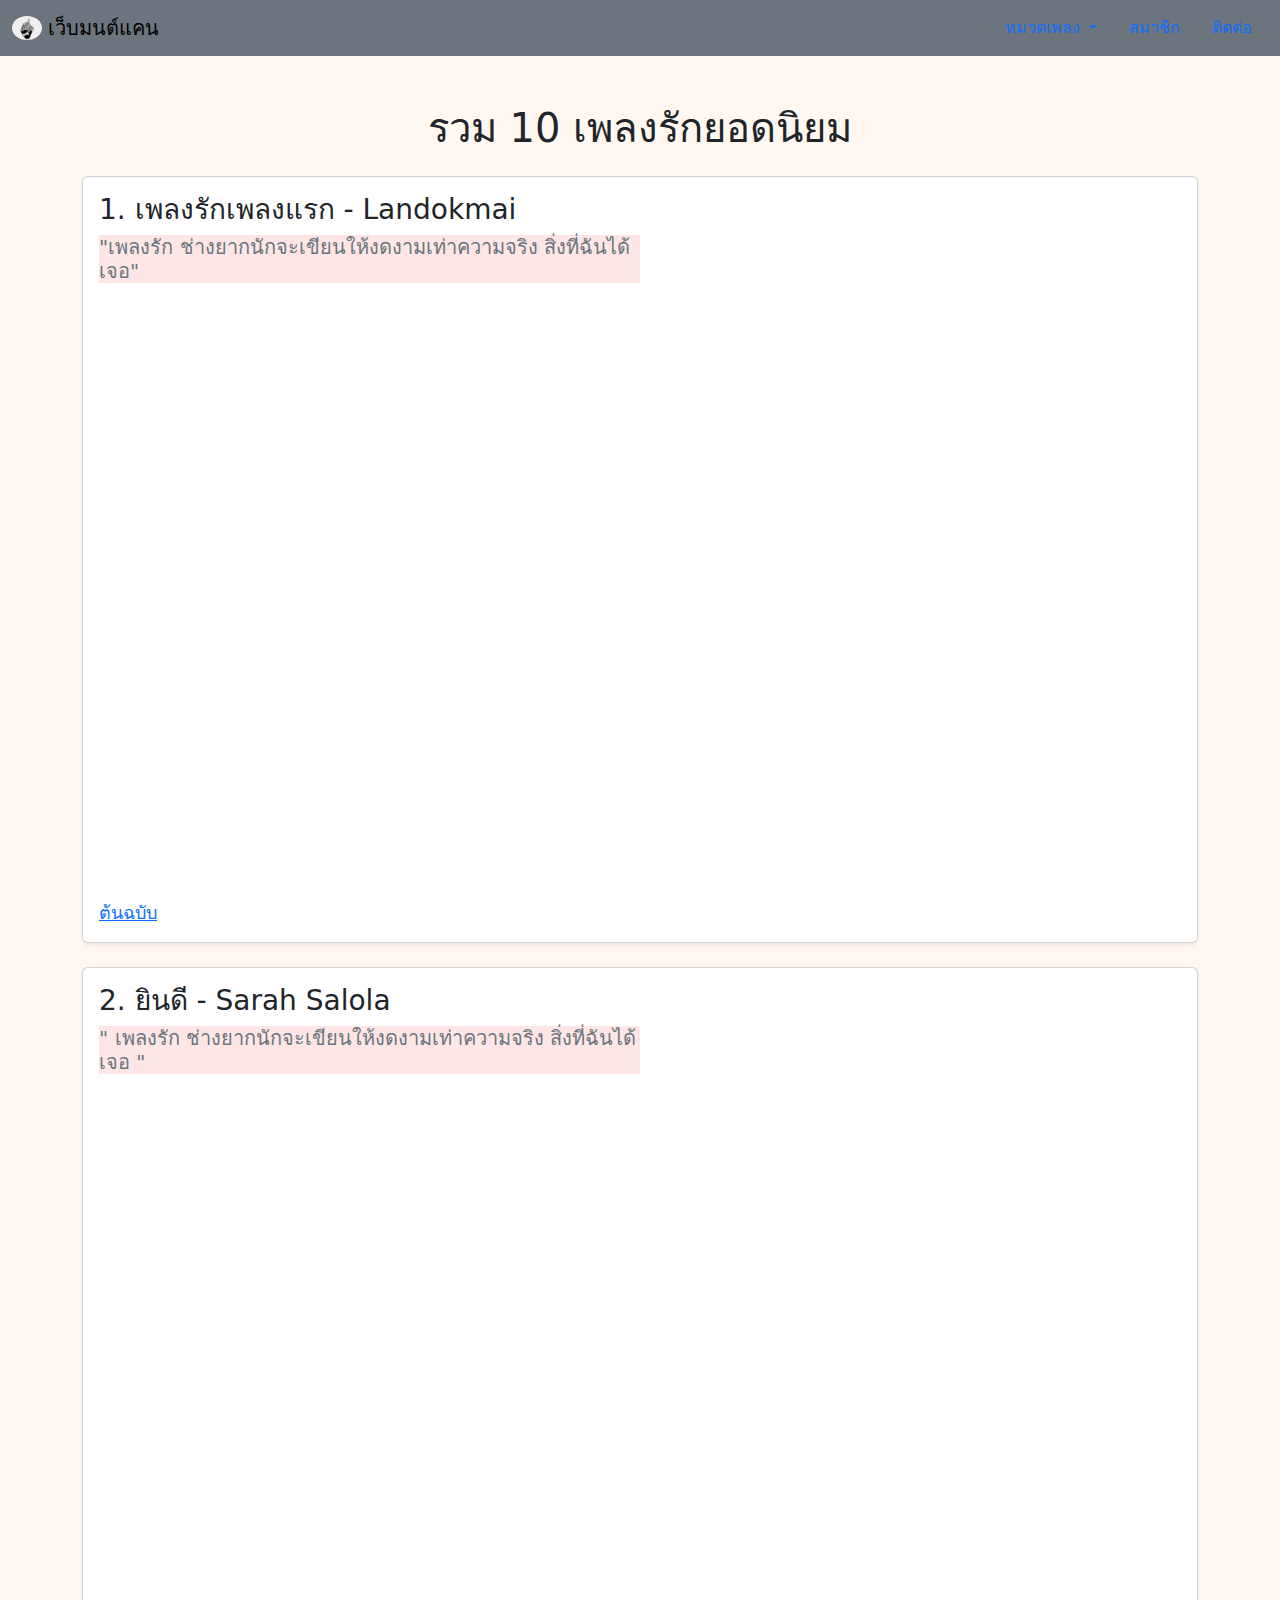
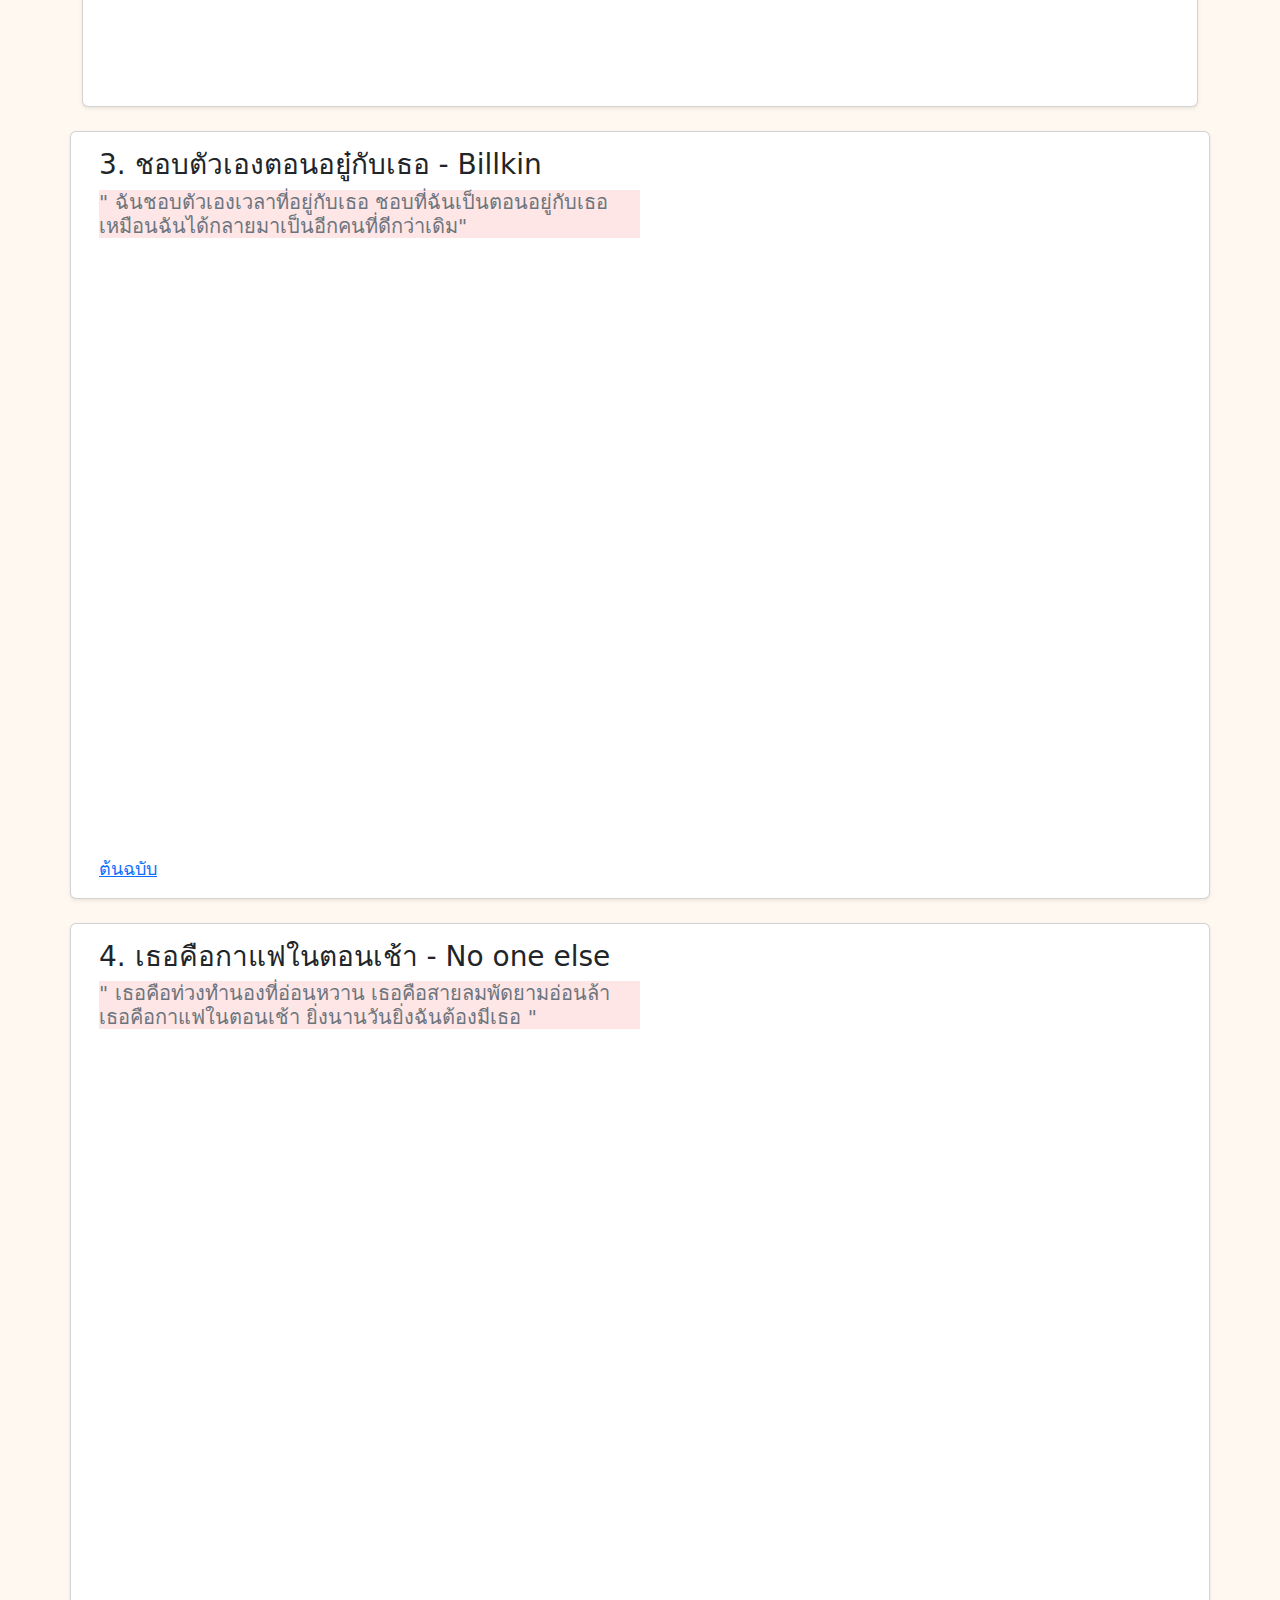
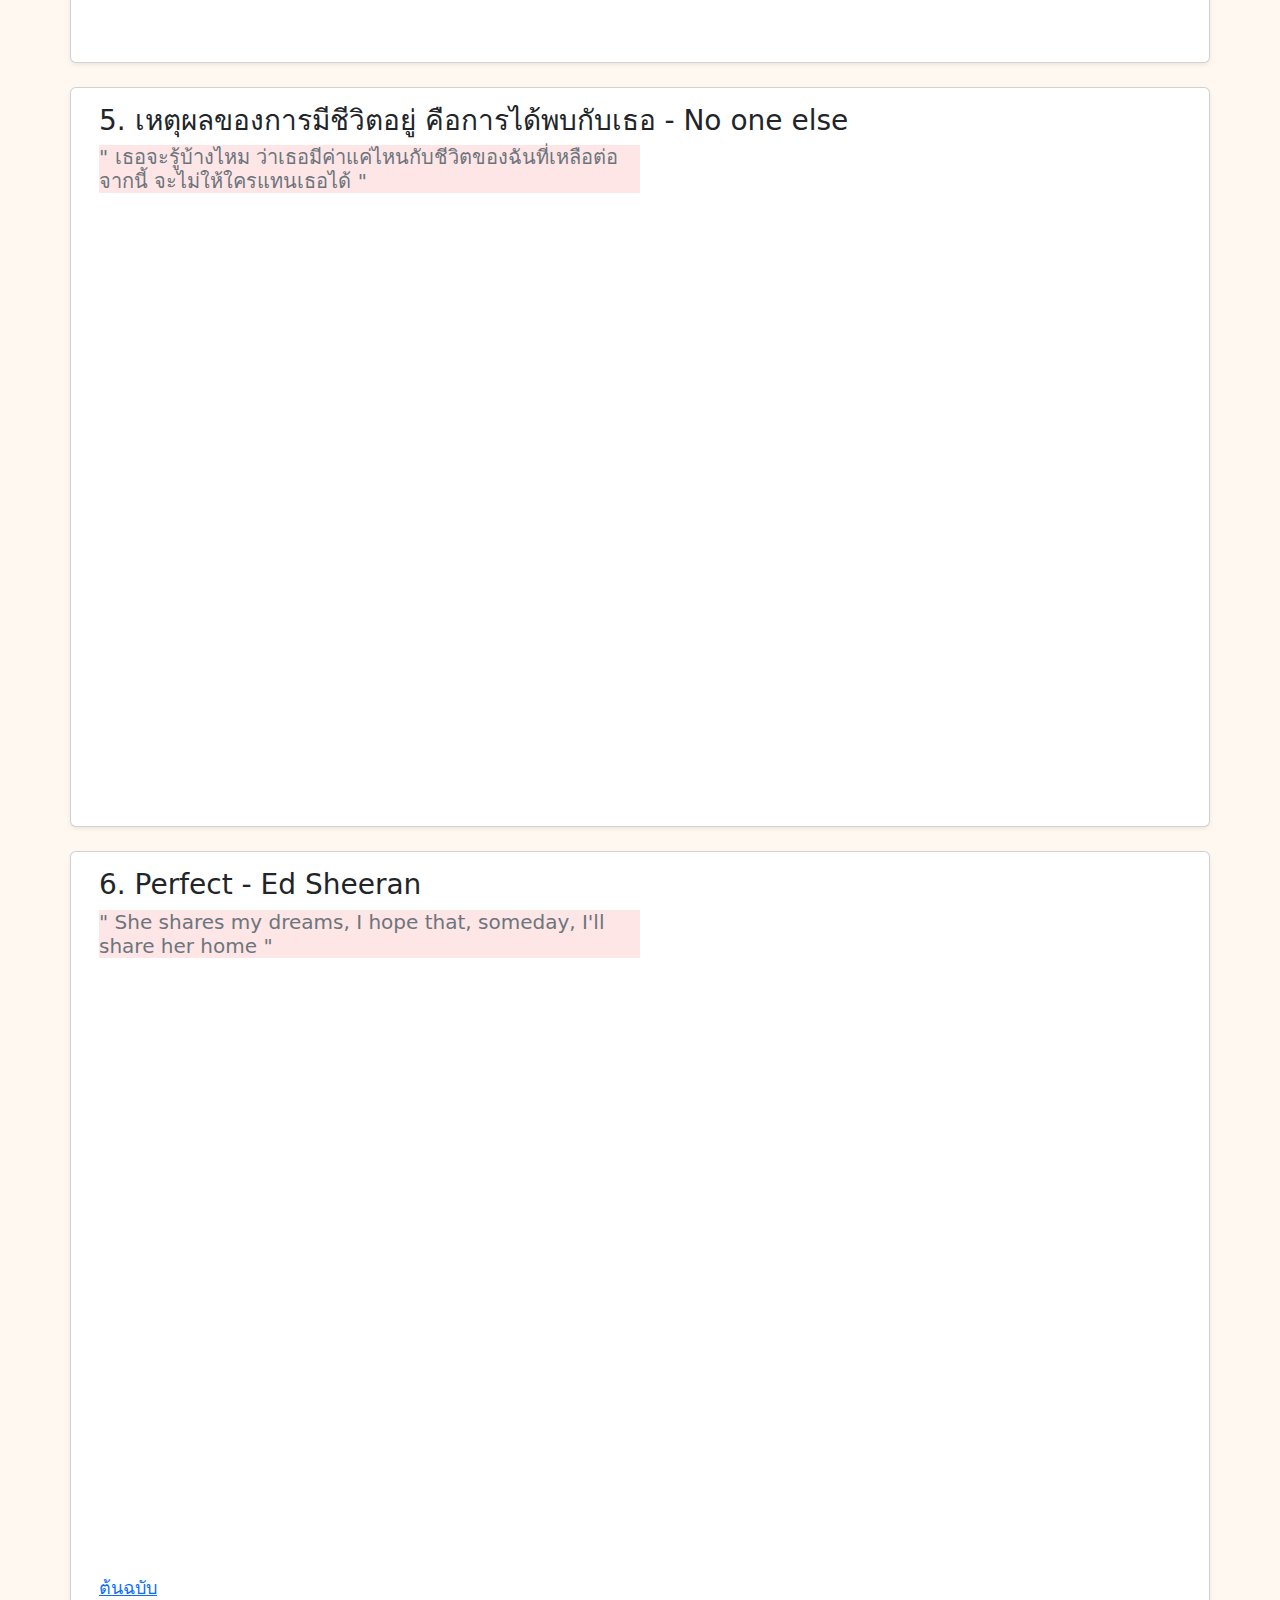
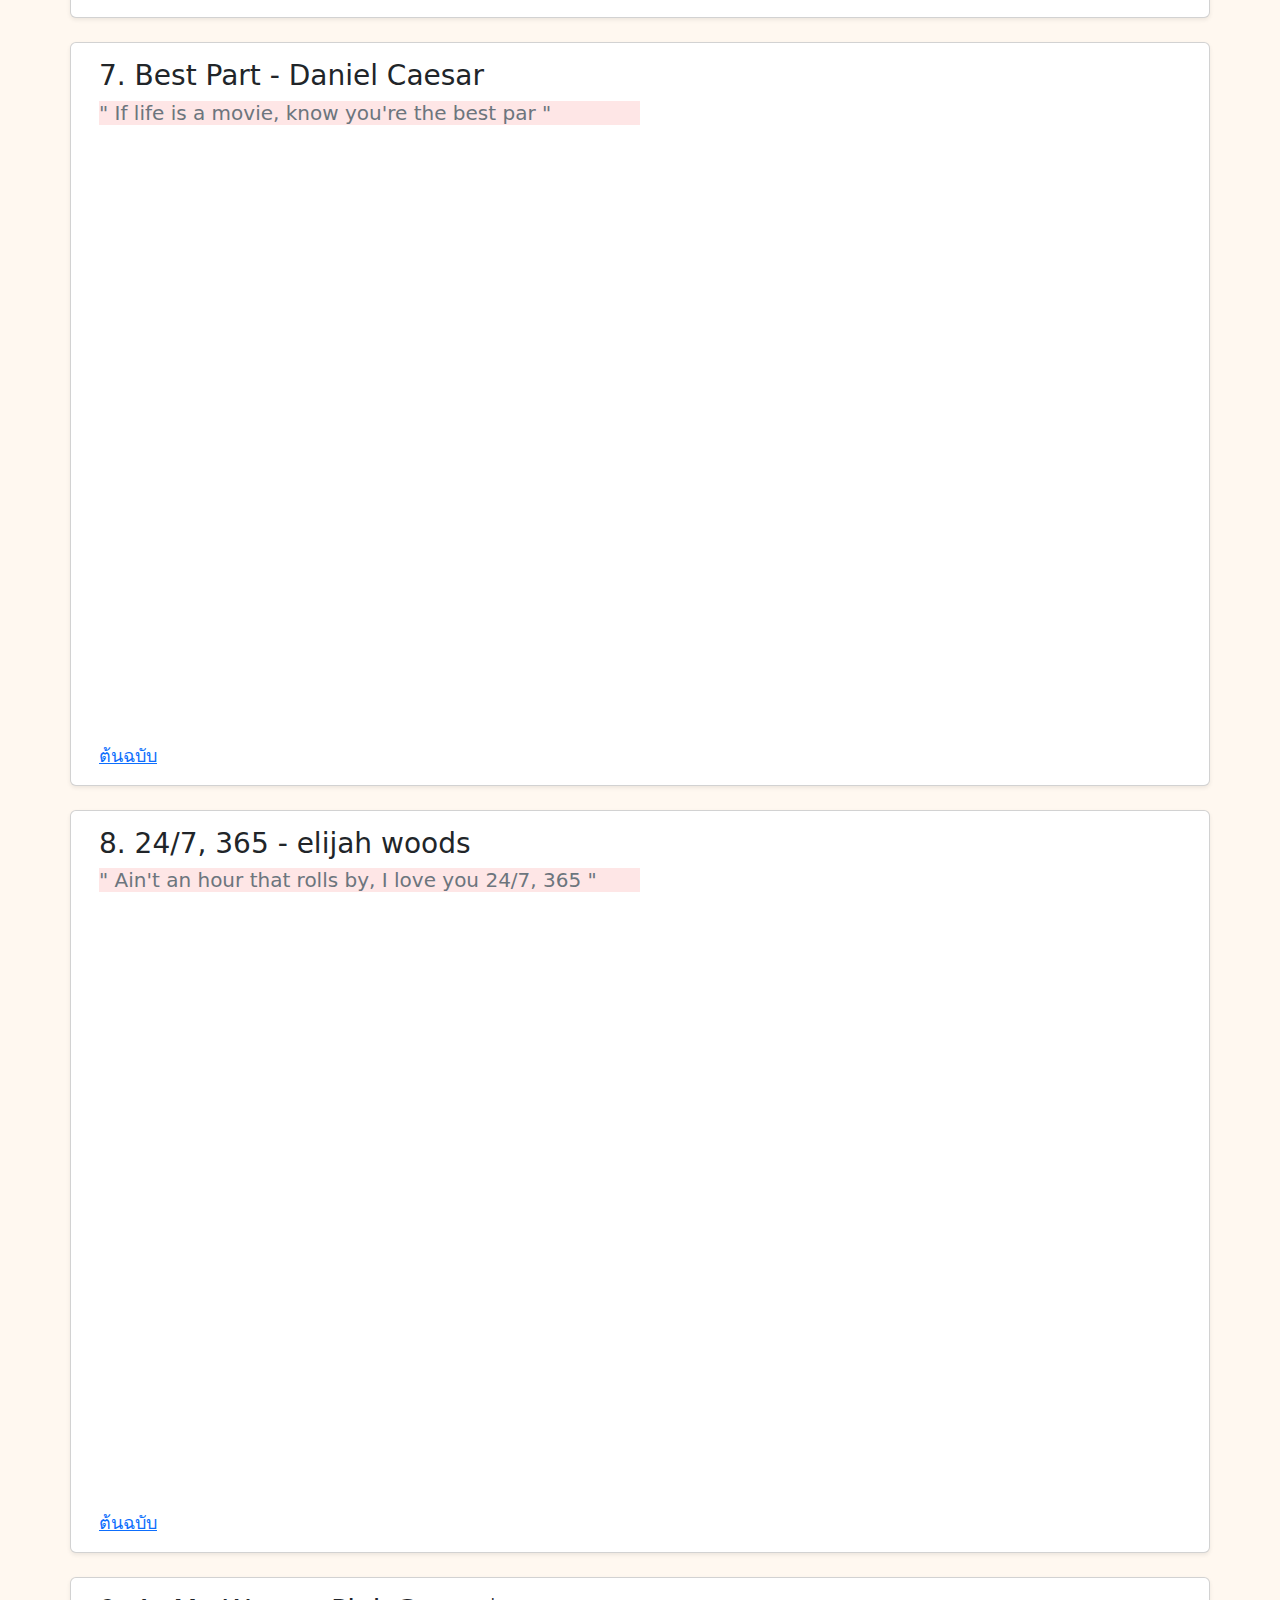
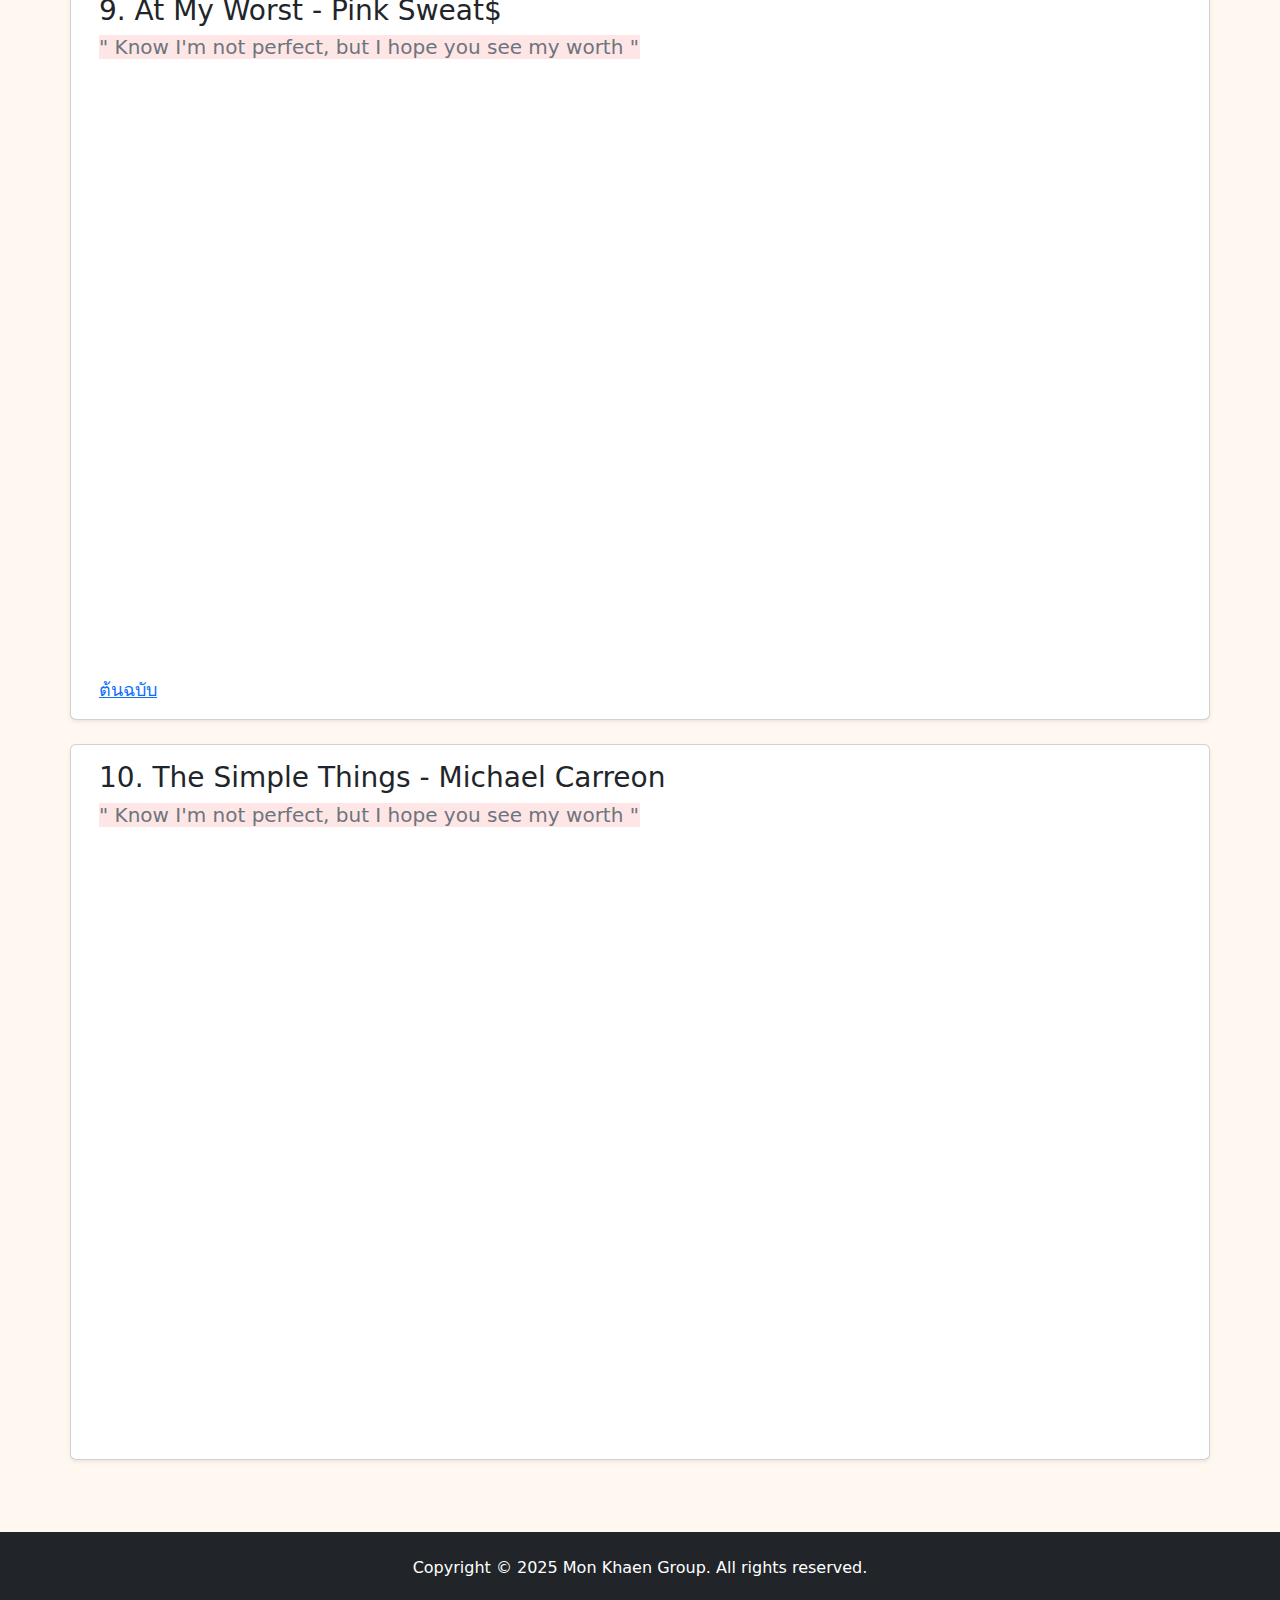
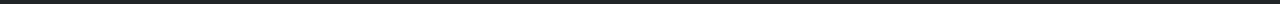
<file: lovemusic.html>
<!DOCTYPE html>
<html lang="th">
<head>
  <meta charset="UTF-8">
  <meta name="viewport" content="width=device-width, initial-scale=1">
  <link href="https://cdn.jsdelivr.net/npm/bootstrap@5.3.2/dist/css/bootstrap.min.css" rel="stylesheet">
  <title>Top 10 เพลงรัก</title>
  
  
</head>
<body style="background-color: #fff8f0;">
  
  

  <nav class="navbar navbar-light bg-secondary">
    <div class="container-fluid">
      <a class="navbar-brand" href="home.html">
        <img src="imgs/10.jpg" alt="" width="30" height="24" class="d-inline-block align-text-top rounded-circle">
        เว็บมนต์แคน
      </a>
  
          <ul class="nav justify-content-end">
            <li class="nav-item dropdown active">
              <a class="nav-link dropdown-toggle " href="#" id="musicDropdown" role="button"
                 data-bs-toggle="dropdown" aria-expanded="false">
                หมวดเพลง
              </a>
              <ul class="dropdown-menu" aria-labelledby="musicDropdown">
                <li><a class="dropdown-item" href="thaisong.html">Top 10เพลงไทย</a></li>
                <li><a class="dropdown-item" href="#">Top 10เพลงสากล</a></li>
                <li><a class="dropdown-item" href="sadmusic.html">Top 10เพลงเศร้า</a></li>
                <li><a class="dropdown-item" href="lovemusic.html">Top 10เพลงรัก</a></li>
              </ul>
            </li>
            <li class="nav-item">
              <a class="nav-link" href="home.html">สมาชิก</a>
            </li>
            <li class="nav-item">
              <a class="nav-link" href="home.html">ติดต่อ</a>
            </li>
           
          </ul>
        </div>
      </nav>

  <div class="container mt-5">
    <div class="row">
      <h1 class="text-center mb-4">รวม 10 เพลงรักยอดนิยม</h1>


      <div class="col-12">
        <div class="card mb-4 shadow-sm">
          <div class="card-body">
            <h3>1. เพลงรักเพลงแรก - Landokmai</h3>
            <h5 style="background-color: rgba(248, 126, 126, 0.192);  " class="col-6 text-secondary  ">"เพลงรัก ช่างยากนักจะเขียนให้งดงามเท่าความจริง สิ่งที่ฉันได้เจอ"</h5>
            <div class="ratio ratio-16x9">
              <iframe width="560" height="315" src="https://www.youtube.com/embed/ekMv_JavFyA?si=M2telK3HctJhJyQ0" 
              title="YouTube video player" frameborder="0" 
              allow="accelerometer; autoplay; clipboard-write; encrypted-media; gyroscope; picture-in-picture; web-share" referrerpolicy="strict-origin-when-cross-origin" 
              allowfullscreen>
            </iframe>
            </div>
            <a style="font-size: large;" href="https://www.youtube.com/watch?v=N9bashij_7c">ต้นฉบับ</a> 
          </div>
        </div>

        <div class="card mb-4 shadow-sm">
          <div class="card-body">
            <h3>2. ยินดี - Sarah Salola</h3>
            <h5 style="background-color: rgba(248, 126, 126, 0.192); "  class="col-6 text-secondary ">" เพลงรัก ช่างยากนักจะเขียนให้งดงามเท่าความจริง สิ่งที่ฉันได้เจอ "</h5>
            <div class="ratio ratio-16x9">
              <iframe width="560" height="315" src="https://www.youtube.com/embed/1EYyGDynYkk?si=XA_5EN6Ms7G0a8hp" 
              title="YouTube video player" frameborder="0" 
              allow="accelerometer; autoplay; clipboard-write; encrypted-media; gyroscope; picture-in-picture; web-share" referrerpolicy="strict-origin-when-cross-origin" 
              allowfullscreen>
            </iframe>
            </div>
          </div>
        </div>
      </div>

      <div class="card mb-4 shadow-sm">
        <div class="card-body">
          <h3>3. ชอบตัวเองตอนอยู๋กับเธอ - Billkin</h3>
          <h5 style="background-color: rgba(248, 126, 126, 0.192);" class="col-6 text-secondary">" ฉันชอบตัวเองเวลาที่อยู่กับเธอ ชอบที่ฉันเป็นตอนอยู่กับเธอ เหมือนฉันได้กลายมาเป็นอีกคนที่ดีกว่าเดิม"</h5>
          <div class="ratio ratio-16x9">
            <iframe width="560" height="315" src="https://www.youtube.com/embed/4VZ_jLlnpoU?si=LxdWsHMN8QqUCUGl" 
            title="YouTube video player" frameborder="0" 
            allow="accelerometer; autoplay; clipboard-write; encrypted-media; gyroscope; picture-in-picture; web-share" referrerpolicy="strict-origin-when-cross-origin" 
            allowfullscreen>
          </iframe>
          </div>
          <a style="font-size: large;" href="https://www.youtube.com/watch?v=D-aCb9xsqTE">ต้นฉบับ</a>
        </div>
      </div>

      <div class="card mb-4 shadow-sm">
        <div class="card-body">
          <h3>4. เธอคือกาแฟในตอนเช้า - No one else</h3>
          <h5 style="background-color: rgba(248, 126, 126, 0.192);" class="col-6 text-secondary">" เธอคือท่วงทำนองที่อ่อนหวาน เธอคือสายลมพัดยามอ่อนล้า เธอคือกาแฟในตอนเช้า ยิ่งนานวันยิ่งฉันต้องมีเธอ "</h5>
          <div class="ratio ratio-16x9">
            <iframe width="560" height="315" src="https://www.youtube.com/embed/m6qgxvYcjGU?si=EvEjsa_xQcVSdUhw" 
            title="YouTube video player" frameborder="0" 
            allow="accelerometer; autoplay; clipboard-write; encrypted-media; gyroscope; picture-in-picture; web-share" referrerpolicy="strict-origin-when-cross-origin" 
            allowfullscreen>
          </iframe>
          </div>
        </div>
      </div>

      <div class="card mb-4 shadow-sm">
        <div class="card-body">
          <h3>5. เหตุผลของการมีชีวิตอยู่ คือการได้พบกับเธอ - No one else</h3>
          <h5 style="background-color: rgba(248, 126, 126, 0.192);" class="col-6 text-secondary">" เธอจะรู้บ้างไหม ว่าเธอมีค่าแค่ไหนกับชีวิตของฉันที่เหลือต่อจากนี้ จะไม่ให้ใครแทนเธอได้ "</h5>
          <div class="ratio ratio-16x9">
            <iframe width="560" height="315" src="https://www.youtube.com/embed/KjrkRDQ26u4?si=Lk6IKy64rP43PQj9" 
            title="YouTube video player" frameborder="0" 
            allow="accelerometer; autoplay; clipboard-write; encrypted-media; gyroscope; picture-in-picture; web-share" referrerpolicy="strict-origin-when-cross-origin" 
            allowfullscreen>
          </iframe>
          </div>
        </div>
      </div>

      <div class="card mb-4 shadow-sm">
        <div class="card-body">
          <h3>6. Perfect - Ed Sheeran</h3>
          <h5 style="background-color: rgba(248, 126, 126, 0.192);" class="col-6 text-secondary">" She shares my dreams, I hope that, someday, I'll share her home "</h5>
          <div class="ratio ratio-16x9">
            <iframe width="560" height="315" src="https://www.youtube.com/embed/WOEMkG3gOKI?si=UXqoKNmvz6iXCwsy" 
            title="YouTube video player" frameborder="0" 
            allow="accelerometer; autoplay; clipboard-write; encrypted-media; gyroscope; picture-in-picture; web-share" referrerpolicy="strict-origin-when-cross-origin" 
            allowfullscreen>
          </iframe>
          </div>
          <a style="font-size: large;" href="https://www.youtube.com/watch?v=2Vv-BfVoq4g">ต้นฉบับ</a>
        </div>
      </div>

      <div class="card mb-4 shadow-sm">
        <div class="card-body">
          <h3>7. Best Part - Daniel Caesar</h3>
          <h5 style="background-color: rgba(248, 126, 126, 0.192);" class="col-6 text-secondary">" If life is a movie, know you're the best par "</h5>
          <div class="ratio ratio-16x9">
            <iframe width="560" height="315" src="https://www.youtube.com/embed/j045yEf2cLg?si=2eu6PfbiX8BUoO-j" 
            title="YouTube video player" frameborder="0" 
            allow="accelerometer; autoplay; clipboard-write; encrypted-media; gyroscope; picture-in-picture; web-share" referrerpolicy="strict-origin-when-cross-origin" 
            allowfullscreen>
          </iframe>
          </div>
          <a style="font-size: large;" href="https://www.youtube.com/watch?v=hKgl5-lkT8U">ต้นฉบับ</a>
        </div>
      </div>

      <div class="card mb-4 shadow-sm">
        <div class="card-body">
          <h3>8. 24/7, 365 - elijah woods</h3>
          <h5 style="background-color: rgba(248, 126, 126, 0.192);" class="col-6 text-secondary">" Ain't an hour that rolls by, I love you 24/7, 365 "</h5>
          <div class="ratio ratio-16x9">
            <iframe width="560" height="315" src="https://www.youtube.com/embed/QiWi-6488K4?si=fKqI2Udh3oovkWjM" 
            title="YouTube video player" frameborder="0" 
            allow="accelerometer; autoplay; clipboard-write; encrypted-media; gyroscope; picture-in-picture; web-share" referrerpolicy="strict-origin-when-cross-origin" 
            allowfullscreen></iframe>
          </div>
          <a style="font-size: large;" href="https://www.youtube.com/watch?v=-h_yBTriuaY">ต้นฉบับ</a>
        </div>
      </div>

      <div class="card mb-4 shadow-sm">
        <div class="card-body">
          <h3>9. At My Worst - Pink Sweat$</h3>
          <h5 style="background-color: rgba(248, 126, 126, 0.192);" class="col-6 text-secondary">" Know I'm not perfect, but I hope you see my worth "</h5>
          <div class="ratio ratio-16x9">
            <iframe width="560" height="315" src="https://www.youtube.com/embed/2uaYCcH_i4I?si=nZ23mqkd-Kzusp02" title="YouTube video player" frameborder="0" allow="accelerometer; autoplay; clipboard-write; encrypted-media; gyroscope; picture-in-picture; web-share" referrerpolicy="strict-origin-when-cross-origin" 
            allowfullscreen></iframe>
          </div>
          <a style="font-size: large;" href="https://www.youtube.com/watch?v=8CEJoCr_9UI">ต้นฉบับ</a>
        </div>
      </div>

      <div class="card mb-4 shadow-sm">
        <div class="card-body">
          <h3>10. The Simple Things - Michael Carreon</h3>
          <h5 style="background-color: rgba(248, 126, 126, 0.192);" class="col-6 text-secondary">" Know I'm not perfect, but I hope you see my worth "</h5>
          <div class="ratio ratio-16x9">
            <iframe width="560" height="315" src="https://www.youtube.com/embed/Fb1-Diyzvtw?si=tVIwtao0hxXEmPtv" 
            title="YouTube video player" frameborder="0" 
            allow="accelerometer; autoplay; clipboard-write; encrypted-media; gyroscope; picture-in-picture; web-share" referrerpolicy="strict-origin-when-cross-origin" 
            allowfullscreen></iframe>
          </div>
        </div>
      </div>
      

      






    </div>
  </div>

  <div class="mt-5 p-4 bg-dark text-white text-center">
    <footer>Copyright &copy; 2025 Mon Khaen Group. All rights reserved.</footer>
  </div>

  <script src="https://cdn.jsdelivr.net/npm/bootstrap@5.3.2/dist/js/bootstrap.bundle.min.js"></script>
</body>
</html>
</file>
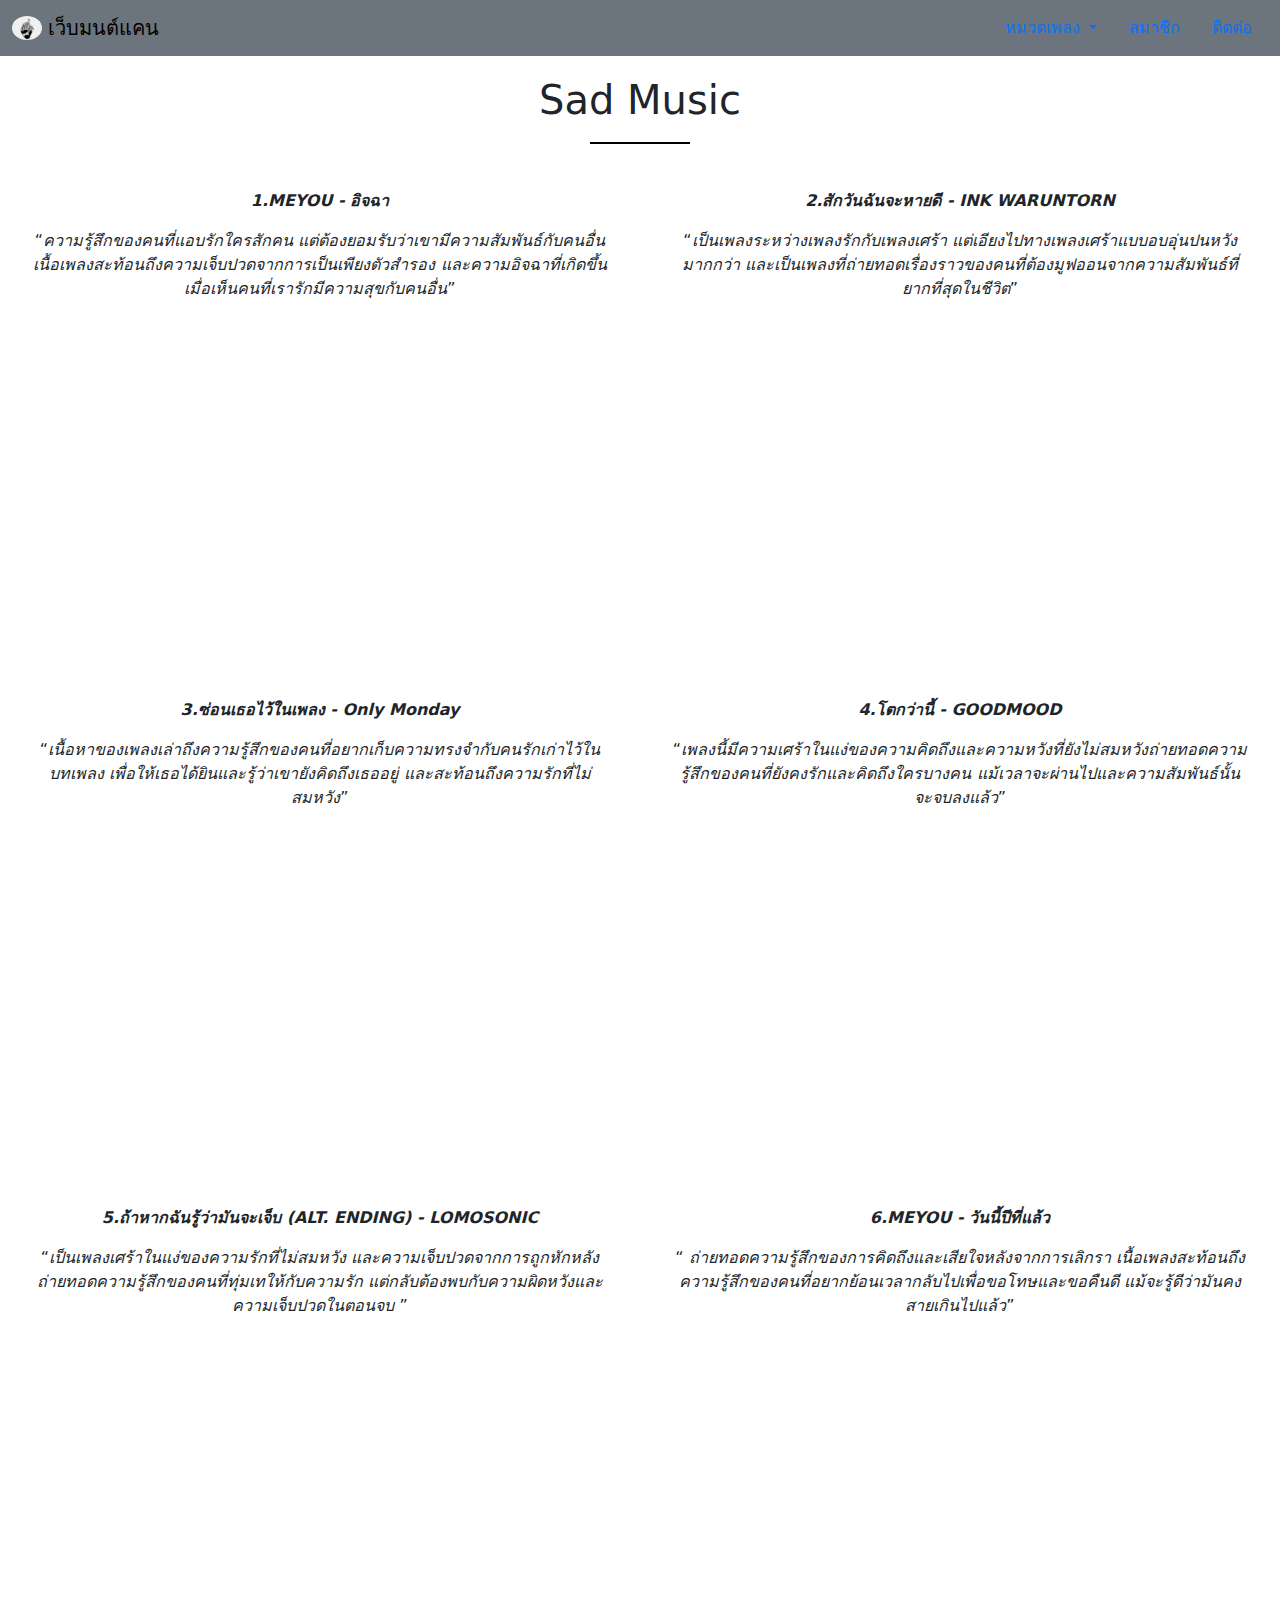
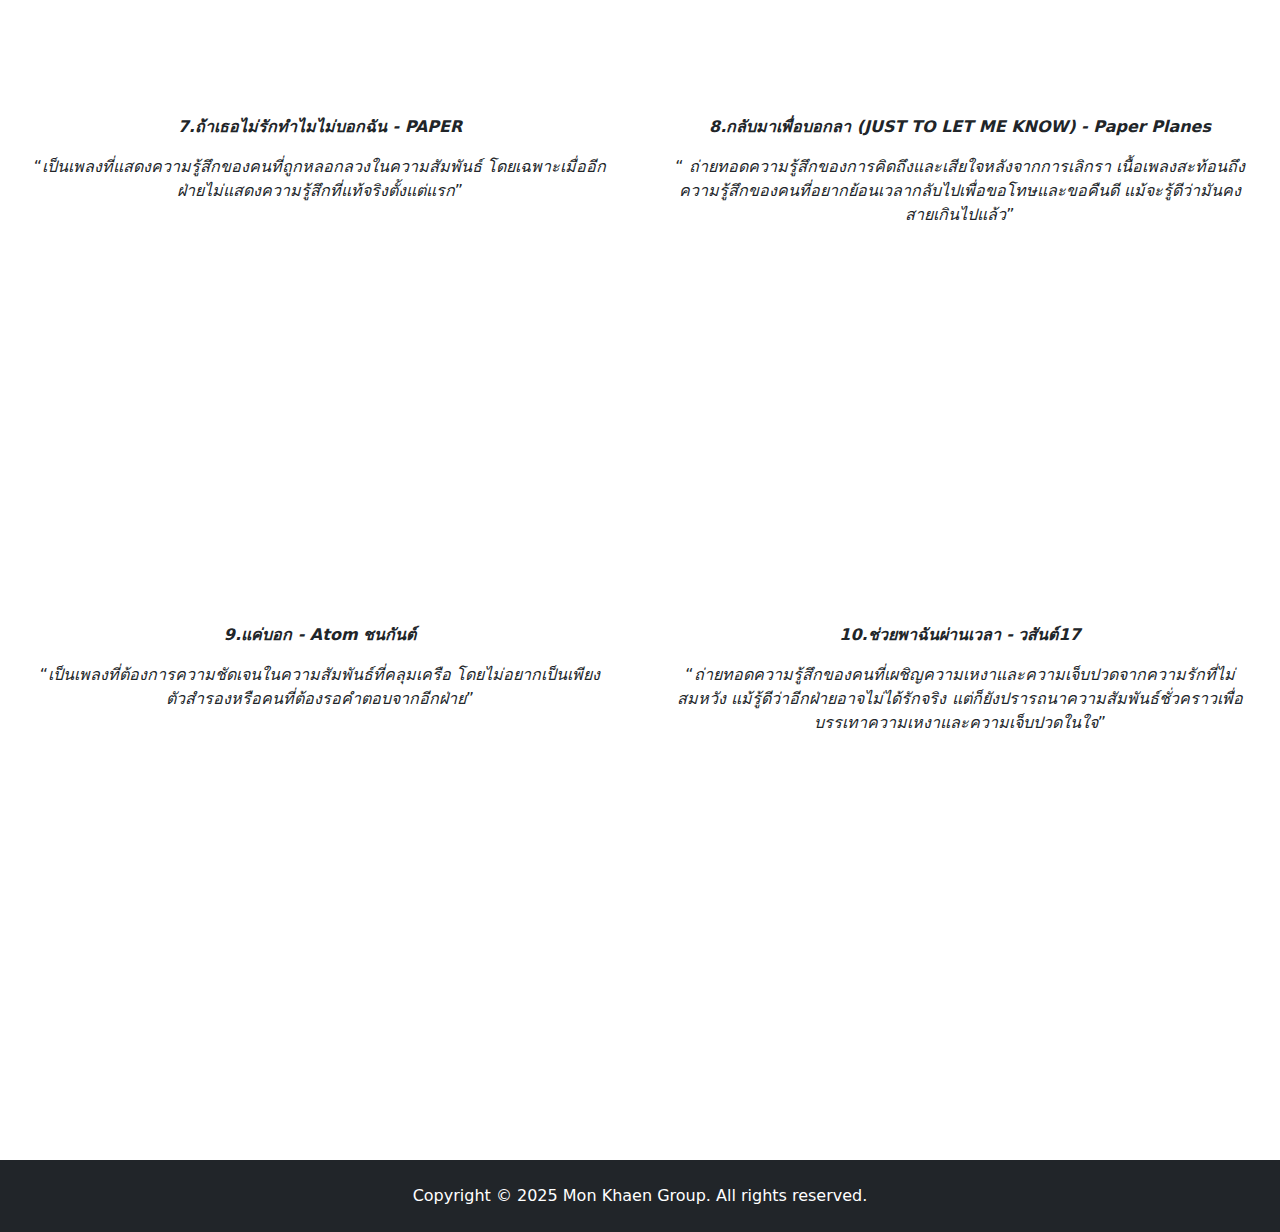
<file: sadmusic.html>
<!DOCTYPE html>
<html lang="en">
<head>
    <meta charset="UTF-8">
    <meta name="viewport" content="width=device-width, initial-scale=1.0">
    <link href="https://cdn.jsdelivr.net/npm/bootstrap@5.3.2/dist/css/bootstrap.min.css" rel="stylesheet">
    <title>Top 10เพลงเศร้า</title>
    <style>
        .footer{
            background-color: #333;         /* สีพื้นหลัง */
            color: #fff;                    /* สีตัวอักษร */
            text-align: center;             /* จัดข้อความให้อยู่กลาง */
            padding: 20px 0;                /* ระยะห่างด้านบน-ล่าง */
            width: 100%;
        }
        .center1{
            text-align: center;             /* จัดข้อความให้อยู่กลาง */
            padding: 20px ;                /* ระยะห่างด้านบน-ล่าง */              
        }
        .border-short-bottom{
       position: relative;
       padding: 20px 0;
       margin-bottom: 25px;
       }
       .border-short-bottom::after{
      position: absolute;
      content: " " ;
      width: 100px;
      height: 2px;
      bottom: 0;
      left: 50%;
      margin-left:-50px;
      background-color: black;

    }
    </style>
</head>
<body>
      
  
      <!-- section navbar -->
      <nav class="navbar navbar-light bg-secondary">
        <div class="container-fluid">
          <a class="navbar-brand" href="index.html">
            <img src="imgs/10.jpg" alt="" width="30" height="24" class="d-inline-block align-text-top rounded-circle">
            เว็บมนต์แคน
          </a>
  
          <ul class="nav justify-content-end">
            <li class="nav-item dropdown active">
              <a class="nav-link dropdown-toggle " href="#" id="musicDropdown" role="button"
                 data-bs-toggle="dropdown" aria-expanded="false">
                หมวดเพลง
              </a>
              <ul class="dropdown-menu" aria-labelledby="musicDropdown">
                <li><a class="dropdown-item" href="thaisong.html">Top 10เพลงไทย</a></li>
                <li><a class="dropdown-item" href="top-national_song.html">Top 10เพลงสากล</a></li>
                <li><a class="dropdown-item" href="sadmusic.html">Top 10เพลงเศร้า</a></li>
                <li><a class="dropdown-item" href="lovemusic.html">Top 10เพลงรัก</a></li>
              </ul>
            </li>
            <li class="nav-item">
              <a class="nav-link" href="index.html">สมาชิก</a>
            </li>
            <li class="nav-item">
              <a class="nav-link" href="index.html">ติดต่อ</a>
            </li>
           
          </ul>
        </div>
      </nav>


    <section class="text-center ">
        <div class="container " >
        <h1 class="border-short-bottom">Sad Music</h1>
        </div>
    </section>
<div class="container-fluid">
    <div class="row">

      <div class="col-6">
        <div class="center1">
          <!--ได้-->
        <p><strong><em> 1.MEYOU - อิจฉา</em></strong></p>
        <q><i>ความรู้สึกของคนที่แอบรักใครสักคน แต่ต้องยอมรับว่าเขามีความสัมพันธ์กับคนอื่น เนื้อเพลงสะท้อนถึงความเจ็บปวดจากการเป็นเพียงตัวสำรอง และความอิจฉาที่เกิดขึ้นเมื่อเห็นคนที่เรารักมีความสุขกับคนอื่น​​</i></q>
        <div style="padding: 3%;">
          <iframe width="560" height="315" src="https://www.youtube.com/embed/iNUmCIOBs04?si=KMPpaBM24u95tP_l" title="YouTube video player" frameborder="0" allow="accelerometer; autoplay; clipboard-write; encrypted-media; gyroscope; picture-in-picture; web-share" referrerpolicy="strict-origin-when-cross-origin" allowfullscreen></iframe>
        </div>
      </div>
      </div>

      <div class="col-6">
        <div class="center1">
          <!--ได้-->
        <p><strong><em>2.สักวันฉันจะหายดี - INK WARUNTORN</em></strong></p>
        <q><i>เป็นเพลงระหว่างเพลงรักกับเพลงเศร้า แต่เอียงไปทางเพลงเศร้าแบบอบอุ่นปนหวังมากกว่า และเป็นเพลงที่ถ่ายทอดเรื่องราวของคนที่ต้องมูฟออนจากความสัมพันธ์ที่ยากที่สุดในชีวิต</i></q>
        <div style="padding: 3%;">
        <iframe width="560" height="315" src="https://www.youtube.com/embed/qyKVXta1vVY?si=-6d4cdf42_2N90MV" title="YouTube video player" frameborder="0" allow="accelerometer; autoplay; clipboard-write; encrypted-media; gyroscope; picture-in-picture; web-share" referrerpolicy="strict-origin-when-cross-origin" allowfullscreen></iframe> 
        </div>
      </div>
      </div>

      <div class="col-6">
        <div class="center1">
          <!--ได้-->
            <p><strong><em>3.ซ่อนเธอไว้ในเพลง - Only Monday</em></strong></p>
            <q><i>เนื้อหาของเพลงเล่าถึงความรู้สึกของคนที่อยากเก็บความทรงจำกับคนรักเก่าไว้ในบทเพลง เพื่อให้เธอได้ยินและรู้ว่าเขายังคิดถึงเธออยู่ และสะท้อนถึงความรักที่ไม่สมหวัง</i></q>
            <div style="padding: 3%;">
            <iframe width="560" height="315" src="https://www.youtube.com/embed/2GkbSjoO6sI?si=bVQrUErQv6_IQ-E3" title="YouTube video player" frameborder="0" allow="accelerometer; autoplay; clipboard-write; encrypted-media; gyroscope; picture-in-picture; web-share" referrerpolicy="strict-origin-when-cross-origin" allowfullscreen></iframe>
            </div>
          </div>
      </div>

      <div class="col-6">
        <div class="center1">
          <!--ได้-->
            <p><strong><em>4.โตกว่านี้ - GOODMOOD</em></strong></p>
            <q><i>เพลงนี้มีความเศร้าในแง่ของความคิดถึงและความหวังที่ยังไม่สมหวังถ่ายทอดความรู้สึกของคนที่ยังคงรักและคิดถึงใครบางคน แม้เวลาจะผ่านไปและความสัมพันธ์นั้นจะจบลงแล้ว</i></q>
            <div style="padding: 3%;">
              <iframe width="560" height="315" src="https://www.youtube.com/embed/oxIOJWX86s0?si=CdzDeieeCT_jcobn" title="YouTube video player" frameborder="0" allow="accelerometer; autoplay; clipboard-write; encrypted-media; gyroscope; picture-in-picture; web-share" referrerpolicy="strict-origin-when-cross-origin" allowfullscreen></iframe>
          </div>
          </div>
      </div>

      <div class="col-6">
        <div class="center1">
           <!--ได้-->
            <p><strong><em>5.ถ้าหากฉันรู้ว่ามันจะเจ็บ (ALT. ENDING) - LOMOSONIC</em></strong></p>
            <q><i>เป็นเพลงเศร้าในแง่ของความรักที่ไม่สมหวัง และความเจ็บปวดจากการถูกหักหลัง ถ่ายทอดความรู้สึกของคนที่ทุ่มเทให้กับความรัก แต่กลับต้องพบกับความผิดหวังและความเจ็บปวดในตอนจบ </i></q>
            <div style="padding: 3%;">
              <iframe width="560" height="315" src="https://www.youtube.com/embed/McetwZZquWA?si=aMHUtewQH72noXiW&amp;start=1" title="YouTube video player" frameborder="0" allow="accelerometer; autoplay; clipboard-write; encrypted-media; gyroscope; picture-in-picture; web-share" referrerpolicy="strict-origin-when-cross-origin" allowfullscreen></iframe>
            </div>
        </div>
      </div>
      
      <div class="col-6">
        <div class="center1">
            <p><strong><em>6.MEYOU - วันนี้ปีที่แล้ว</em></strong></p>
            <q><i> ถ่ายทอดความรู้สึกของการคิดถึงและเสียใจหลังจากการเลิกรา เนื้อเพลงสะท้อนถึงความรู้สึกของคนที่อยากย้อนเวลากลับไปเพื่อขอโทษและขอคืนดี แม้จะรู้ดีว่ามันคงสายเกินไปแล้ว</i></q>
            <div style="padding: 3%;">
              <iframe width="560" height="315" src="https://www.youtube.com/embed/RSkWs-cYUp8?si=yrgDPzAqYtucQbvb" title="YouTube video player" frameborder="0" allow="accelerometer; autoplay; clipboard-write; encrypted-media; gyroscope; picture-in-picture; web-share" referrerpolicy="strict-origin-when-cross-origin" allowfullscreen></iframe>
            </div>
        </div>
      </div>

      <div class="col-6">
        <div class="center1">
          <!--ได้-->
            <p><strong><em>7.ถ้าเธอไม่รักทำไมไม่บอกฉัน - PAPER </em></strong></p>
            <q><i>เป็นเพลงที่แสดงความรู้สึกของคนที่ถูกหลอกลวงในความสัมพันธ์ โดยเฉพาะเมื่ออีกฝ่ายไม่แสดงความรู้สึกที่แท้จริงตั้งแต่แรก</i></q>
            <div style="padding: 3%;">
              <iframe width="560" height="315" src="https://www.youtube.com/embed/pfeBhDda7m4?si=EAOJkU715jDhWSlx&amp;start=1" title="YouTube video player" frameborder="0" allow="accelerometer; autoplay; clipboard-write; encrypted-media; gyroscope; picture-in-picture; web-share" referrerpolicy="strict-origin-when-cross-origin" allowfullscreen></iframe>
            </div>
        </div>
      </div>

      <div class="col-6">
        <div class="center1">
          <!--ได้-->
            <p><strong><em>8.กลับมาเพื่อบอกลา (JUST TO LET ME KNOW) - Paper Planes</em></strong></p>
            <q><i> ถ่ายทอดความรู้สึกของการคิดถึงและเสียใจหลังจากการเลิกรา เนื้อเพลงสะท้อนถึงความรู้สึกของคนที่อยากย้อนเวลากลับไปเพื่อขอโทษและขอคืนดี แม้จะรู้ดีว่ามันคงสายเกินไปแล้ว</i></q>
            <div style="padding: 3%;">
              <iframe width="560" height="315" src="https://www.youtube.com/embed/cystfHsjyNo?si=hiAg3FnsXHNiBAPv" title="YouTube video player" frameborder="0" allow="accelerometer; autoplay; clipboard-write; encrypted-media; gyroscope; picture-in-picture; web-share" referrerpolicy="strict-origin-when-cross-origin" allowfullscreen></iframe>
            </div>
        </div>
      </div>

      <div class="col-6">
        <div class="center1">
          <!--ได้-->
        <p><strong><em> 9.แค่บอก - Atom ชนกันต์</em></strong></p>
        <q><i>เป็นเพลงที่ต้องการความชัดเจนในความสัมพันธ์ที่คลุมเครือ โดยไม่อยากเป็นเพียงตัวสำรองหรือคนที่ต้องรอคำตอบจากอีกฝ่าย​</i></q>
        <div style="padding: 3%;">
          <iframe width="560" height="315" src="https://www.youtube.com/embed/kgwhtg8bAxY?si=-J9IU7C-Dvd9Ilk6&amp;start=1" title="YouTube video player" frameborder="0" allow="accelerometer; autoplay; clipboard-write; encrypted-media; gyroscope; picture-in-picture; web-share" referrerpolicy="strict-origin-when-cross-origin" allowfullscreen></iframe>
        </div>
      </div>
      </div>

      <div class="col-6">
        <div class="center1">
          <!--ได้-->
        <p><strong><em> 10.ช่วยพาฉันผ่านเวลา - วสันต์17</em></strong></p>
        <q><i>ถ่ายทอดความรู้สึกของคนที่เผชิญความเหงาและความเจ็บปวดจากความรักที่ไม่สมหวัง แม้รู้ดีว่าอีกฝ่ายอาจไม่ได้รักจริง แต่ก็ยังปรารถนาความสัมพันธ์ชั่วคราวเพื่อบรรเทาความเหงาและความเจ็บปวดในใจ​​</i></q>
        <div style="padding: 3%;">
          <iframe width="560" height="315" src="https://www.youtube.com/embed/HFnntWoqc54?si=RE4GVHFyqw2rZ0ZS" title="YouTube video player" frameborder="0" allow="accelerometer; autoplay; clipboard-write; encrypted-media; gyroscope; picture-in-picture; web-share" referrerpolicy="strict-origin-when-cross-origin" allowfullscreen></iframe>
          
        </div>
      </div>
      </div>

    </div>
</div>


</div>
    </footer>
    <div class="mt-5 p-4 bg-dark text-white text-center">
      <footer>Copyright &copy; 2025 Mon Khaen Group. All rights reserved.</footer>
    </div>

    <script src="https://cdn.jsdelivr.net/npm/bootstrap@5.3.2/dist/js/bootstrap.bundle.min.js"></script>
    
</body>
</html>
</file>
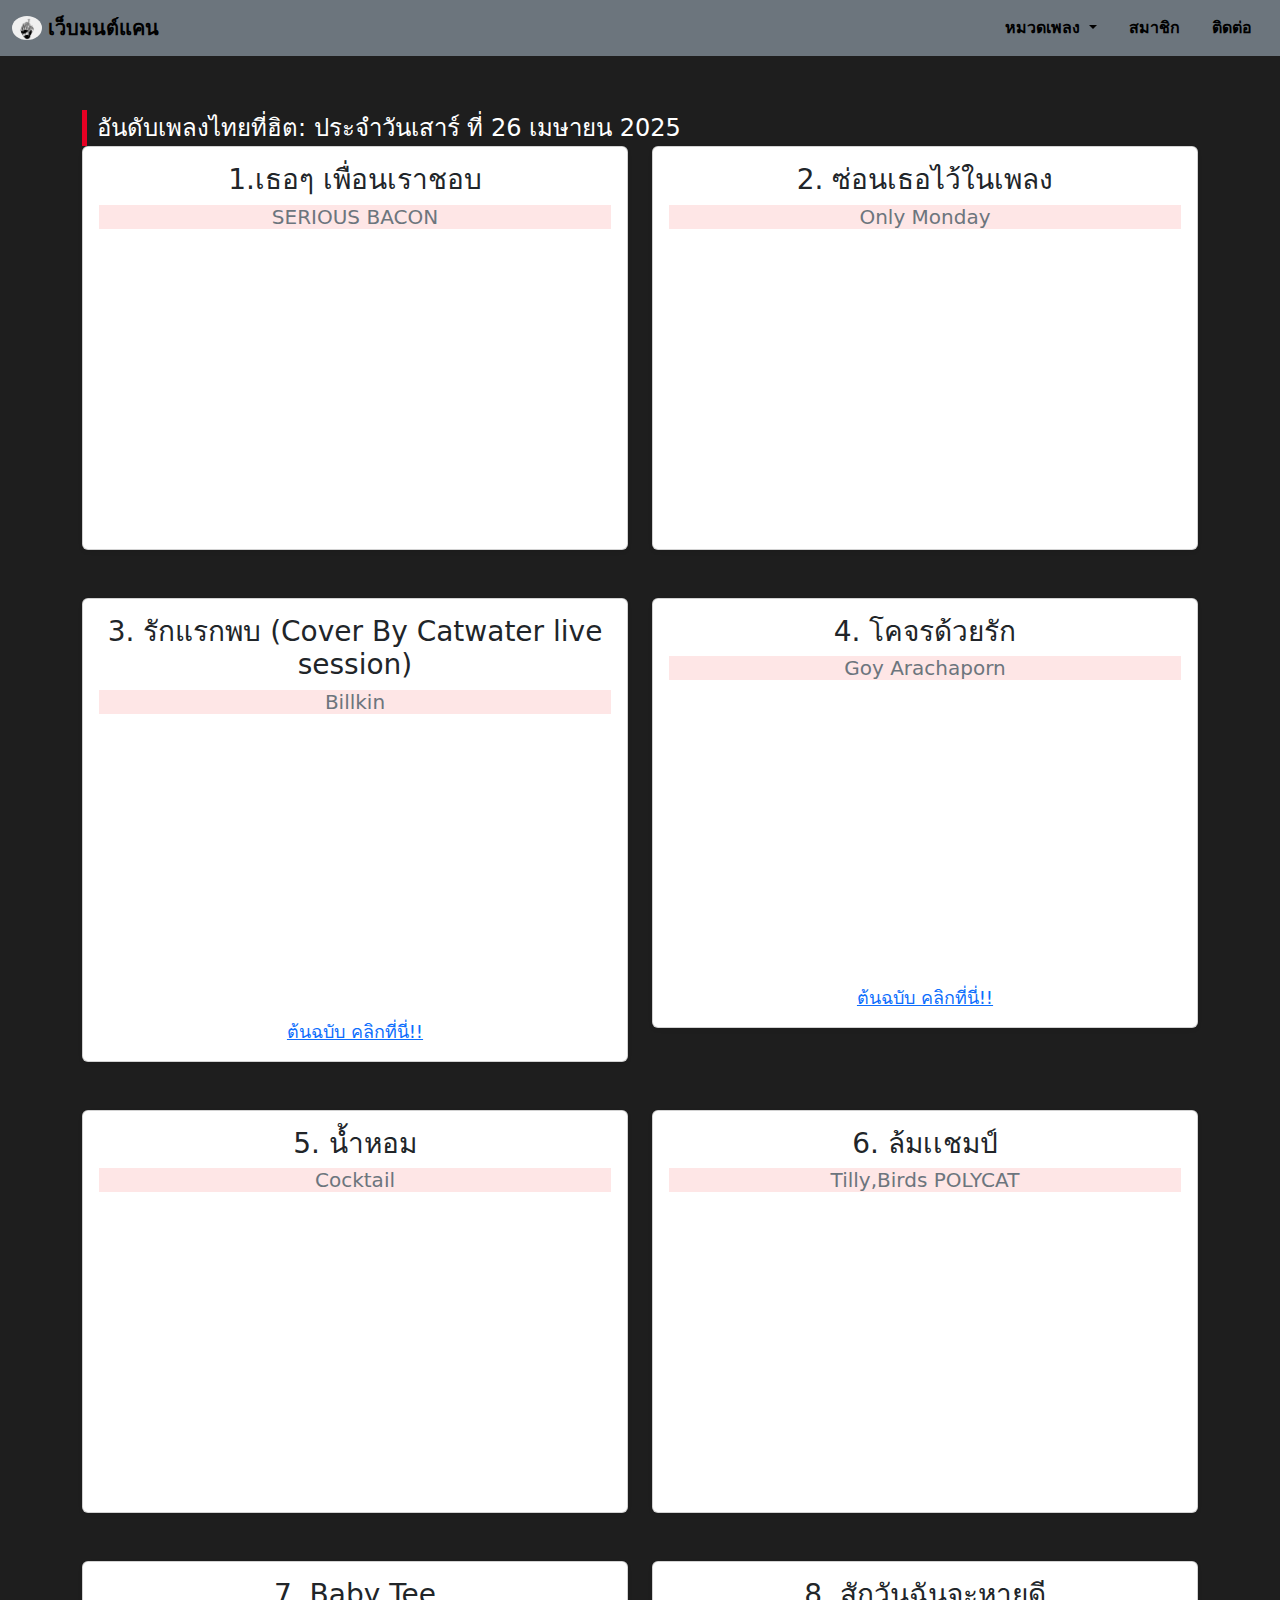
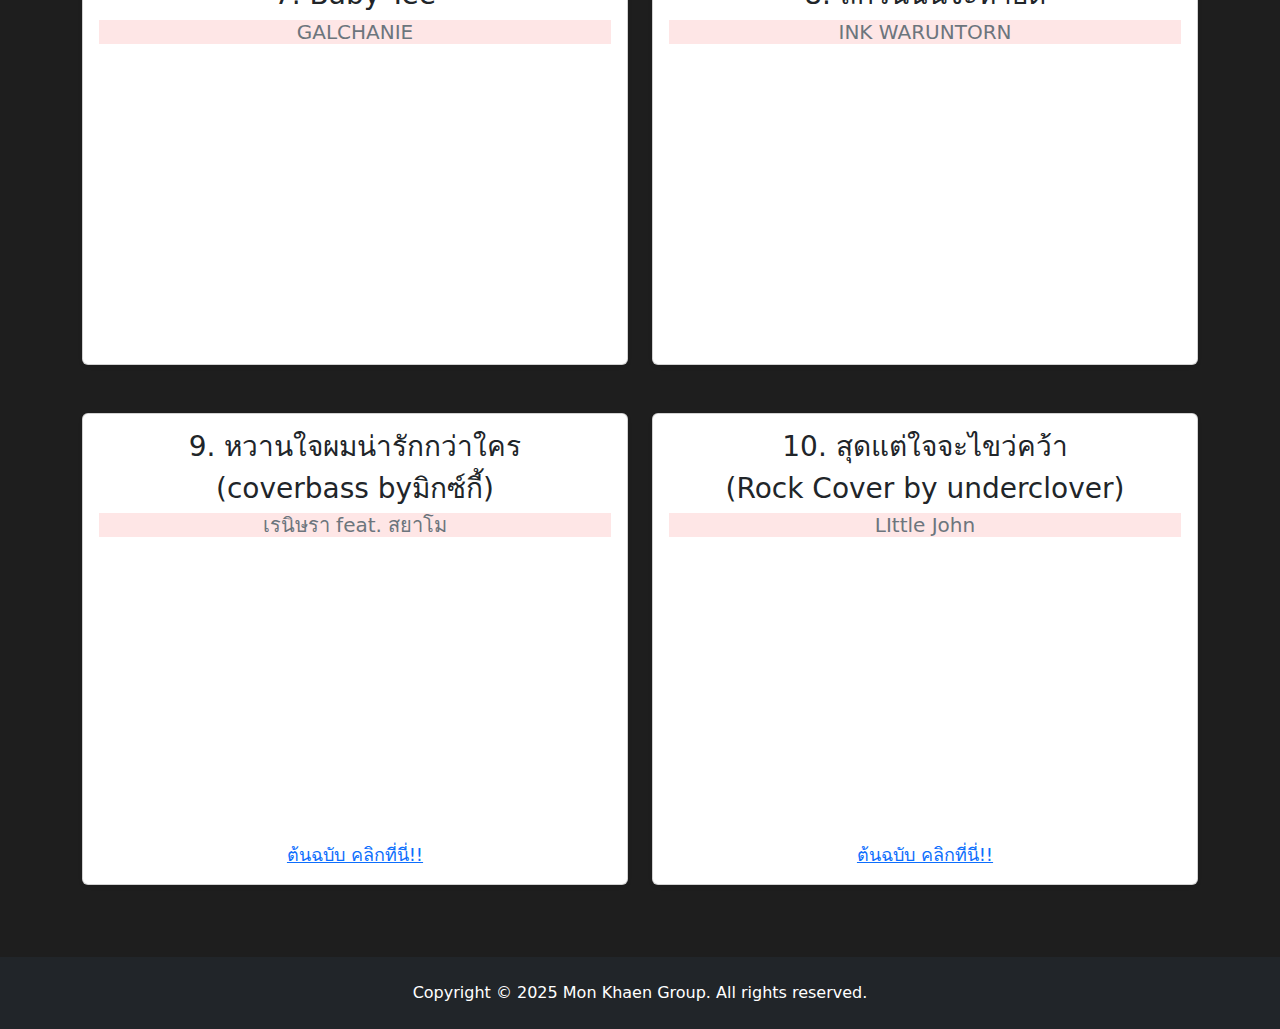
<file: thaisong.html>
<!DOCTYPE html>
<html lang="th">
<head>
  <meta charset="UTF-8" />
  <meta name="viewport" content="width=device-width, initial-scale=1" />
  <title>Top เพลงฮิต</title>
  <link href="https://cdn.jsdelivr.net/npm/bootstrap@5.3.3/dist/css/bootstrap.min.css" rel="stylesheet" />
  <style>
    html, body {
      height: 100%;
      margin: 0;
      background-color: #1e1e1e;
      color: #fff;
    }

    body {
      display: flex;
      flex-direction: column;
    }

    .content {
      flex: 1;
    }

    .navbar {
      background-color: #111;
    }

    .album-cover {
      width: 100%;
      height: auto;
      border-radius: 5px;
    }

    .album-item {
      background-color: #2a2a2a;
      padding: 10px;
      border-radius: 8px;
      text-align: center;
      transition: transform 0.2s ease;
    }

    .album-item:hover {
      transform: scale(1.05);
    }

    .section-title {
      border-left: 5px solid #e60023;
      padding-left: 10px;
      margin-top: 30px;
      font-size: 1.5rem;
    }

  </style>
</head>
<body>

  <!-- Navbar -->
  <nav class="navbar navbar-light bg-secondary">
    <div class="container-fluid">
      <a class="navbar-brand" href="index.html">
        <img src="imgs/10.jpg" alt="" width="30" height="24" class="d-inline-block align-text-top rounded-circle">
        <b>เว็บมนต์แคน</b>
      </a>

      <ul class="nav justify-content-end">
        <li class="nav-item dropdown active">
          <a class="nav-link dropdown-toggle " href="#" id="musicDropdown" role="button"
             data-bs-toggle="dropdown" aria-expanded="false" style="color: black;">
            <b>หมวดเพลง</b>
          </a>
          <ul class="dropdown-menu" aria-labelledby="musicDropdown">
            <li><a class="dropdown-item" href="thaisong.html">Top 10เพลงไทย</a></li>
            <li><a class="dropdown-item" href="top-national_song.html">Top 10เพลงสากล</a></li>
            <li><a class="dropdown-item" href="sadmusic.html">Top 10เพลงเศร้า</a></li>
            <li><a class="dropdown-item" href="lovemusic.html">Top 10เพลงรัก</a></li>
          </ul>
        </li>
        <li class="nav-item">
            <a class="nav-link" href="index.html" style="color: black;"><b>สมาชิก</b></a>
        </li>
        <li class="nav-item">
            <a class="nav-link" href="index.html" style="color: black;"><b>ติดต่อ</b></a>
        </li>
       
      </ul>
    </div>
  </nav>

    
  </nav>

  <!-- Content -->
  <div class="content container mt-4 text-center">
    <div class="section-title text-white text-start">อันดับเพลงไทยที่ฮิต: ประจำวันเสาร์ ที่ 26 เมษายน 2025</div>
    <div class="row row-cols-1 row-cols-md-2 g-4">
  
      <!-- เพลง 1 -->
      <div class="col">
        <div class="card mb-4 shadow-sm">
          <div class="card-body">
            <h3>1.เธอๆ เพื่อนเราชอบ</h3>
            <h5 style="background-color: rgba(248, 126, 126, 0.192);" class="text-secondary">SERIOUS BACON</h5>
            <div class="ratio ratio-16x9 mb-2">
              <iframe src="https://www.youtube.com/embed/wGFRGiG_TKM?si=wjGvZxuvRrVB1gX2" allowfullscreen></iframe>
            </div>
          </div>
        </div>
      </div>
  
      <!-- เพลง 2 -->
      <div class="col">
        <div class="card mb-4 shadow-sm">
          <div class="card-body">
            <h3>2. ซ่อนเธอไว้ในเพลง</h3>
            <h5 style="background-color: rgba(248, 126, 126, 0.192);" class="text-secondary">Only Monday</h5>
            <div class="ratio ratio-16x9 mb-2">
              <iframe src="https://www.youtube.com/embed/2GkbSjoO6sI?si=qyeIw9LPGsgmNLrf" allowfullscreen></iframe>
            </div>
          </div>
        </div>
      </div>
  
      <!-- เพลง 3 -->
      <div class="col">
        <div class="card mb-4 shadow-sm">
          <div class="card-body">
            <h3>3. รักแรกพบ (Cover By Catwater live session)</h3>
            <h5 style="background-color: rgba(248, 126, 126, 0.192);" class="text-secondary">Billkin</h5>
            <div class="ratio ratio-16x9 mb-2">
              <iframe src="https://www.youtube.com/embed/aRGAVdeLgWU?si=94aYiQCbshtqZwHz" allowfullscreen></iframe>
            </div>
            <a style="font-size: large;" href="https://www.youtube.com/watch?v=Of562qJlZZ8">ต้นฉบับ คลิกที่นี่!!</a>
          </div>
        </div>
      </div>
  
      <!-- เพลง 4 -->
      <div class="col">
        <div class="card mb-4 shadow-sm">
          <div class="card-body">
            <h3>4. โคจรด้วยรัก</h3>
            <h5 style="background-color: rgba(248, 126, 126, 0.192);" class="text-secondary">Goy Arachaporn</h5>
            <div class="ratio ratio-16x9 mb-2">
              <iframe src="https://www.youtube.com/embed/HEdyXS7DUwc?si=oy40L0Wpy-jTCIBZ" allowfullscreen></iframe>
            </div>
            <a style="font-size: large;" href="https://www.youtube.com/watch?v=dpC9a-ZpK7I">ต้นฉบับ คลิกที่นี่!!</a>
          </div>
        </div>
      </div>
      
  
      <!-- เพลง 5 -->
      <div class="col">
        <div class="card mb-4 shadow-sm">
          <div class="card-body">
            <h3>5. 	น้ำหอม</h3>
            <h5 style="background-color: rgba(248, 126, 126, 0.192);" class="text-secondary">Cocktail</h5>
            <div class="ratio ratio-16x9 mb-2">
              <iframe src="https://www.youtube.com/embed/I3C4j8WfSQY?si=0L4Fj1Xrn4KcC6YH" allowfullscreen></iframe>
            </div>
          </div>
        </div>
      </div>
  
      <!-- เพลง 6 -->
      <div class="col">
        <div class="card mb-4 shadow-sm">
          <div class="card-body">
            <h3>6. ล้มเเชมป์</h3>
            <h5 style="background-color: rgba(248, 126, 126, 0.192);" class="text-secondary">Tilly,Birds POLYCAT</h5>
            <div class="ratio ratio-16x9 mb-2">
              <iframe src="https://www.youtube.com/embed/JQqeRJQkVrQ?si=ITLftJHa-_fgXGSh" allowfullscreen></iframe>
            </div>
          </div>
        </div>
      </div>
  
      <!-- เพลง 7 -->
      <div class="col">
        <div class="card mb-4 shadow-sm">
          <div class="card-body">
            <h3>7. Baby Tee</h3>
            <h5 style="background-color: rgba(248, 126, 126, 0.192);" class="text-secondary">GALCHANIE</h5>
            <div class="ratio ratio-16x9 mb-2">
              <iframe src="https://www.youtube.com/embed/r2qUMCg_XVo?si=OctekYaUIPwPF_Qx" allowfullscreen></iframe>
            </div>
          </div>
        </div>
      </div>
      
  
      <!-- เพลง 8 -->
      <div class="col">
        <div class="card mb-4 shadow-sm">
          <div class="card-body">
            <h3>8. สักวันฉันจะหายดี</h3>
            <h5 style="background-color: rgba(248, 126, 126, 0.192);" class="text-secondary">INK WARUNTORN</h5>
            <div class="ratio ratio-16x9 mb-2">
              <iframe src=https://www.youtube.com/embed/qyKVXta1vVY?si=6ezASP9OtPBxsbXy" allowfullscreen></iframe>
            </div>
          </div>
        </div>
      </div>

      <!-- เพลง 9 -->
      <div class="col">
        <div class="card mb-4 shadow-sm">
          <div class="card-body">
            <h3>9. หวานใจผมน่ารักกว่าใคร </h3>
            <h3>(coverbass byมิกซ์กี้)</h3>
            <h5 style="background-color: rgba(248, 126, 126, 0.192);" class="text-secondary">เรนิษรา feat. สยาโม</h5>
            <div class="ratio ratio-16x9 mb-2">
              <iframe src="https://www.youtube.com/embed/vWOK8a7fdE8?si=YJIwgex5GYTCZKyE" allowfullscreen></iframe>
            </div>
            <a style="font-size: large;" href="https://www.youtube.com/watch?v=Q9TaigJz6ik">ต้นฉบับ คลิกที่นี่!!</a>
          </div>
        </div>
      </div>
      
  
      <!-- เพลง 10 -->
      <div class="col">
        <div class="card mb-4 shadow-sm">
          <div class="card-body">
            <h3>10. สุดแต่ใจจะไขว่คว้า </h3>
            <h3>(Rock Cover by underclover)</h3>
            <h5 style="background-color: rgba(248, 126, 126, 0.192);" class="text-secondary">LIttle John</h5>
            <div class="ratio ratio-16x9 mb-2">
              <iframe src="https://www.youtube.com/embed/cGI-96Cuj64?si=Oa6rZ3BM_5MZptQJ" allowfullscreen></iframe>
            </div>
            <a style="font-size: large;" href="https://www.youtube.com/watch?v=uF96Rb4MI8Y&rco=1">ต้นฉบับ คลิกที่นี่!!</a>
          </div>
        </div>
      </div>
    </div>
  </div>
    
  <!-- Footer -->
</footer>
<div class="mt-5 p-4 bg-dark text-white text-center container-fluid">
  <footer>Copyright &copy; 2025 Mon Khaen Group. All rights reserved.</footer>
</div>

<script src="https://cdn.jsdelivr.net/npm/bootstrap@5.3.2/dist/js/bootstrap.bundle.min.js"></script>

</body>
</html>
</file>
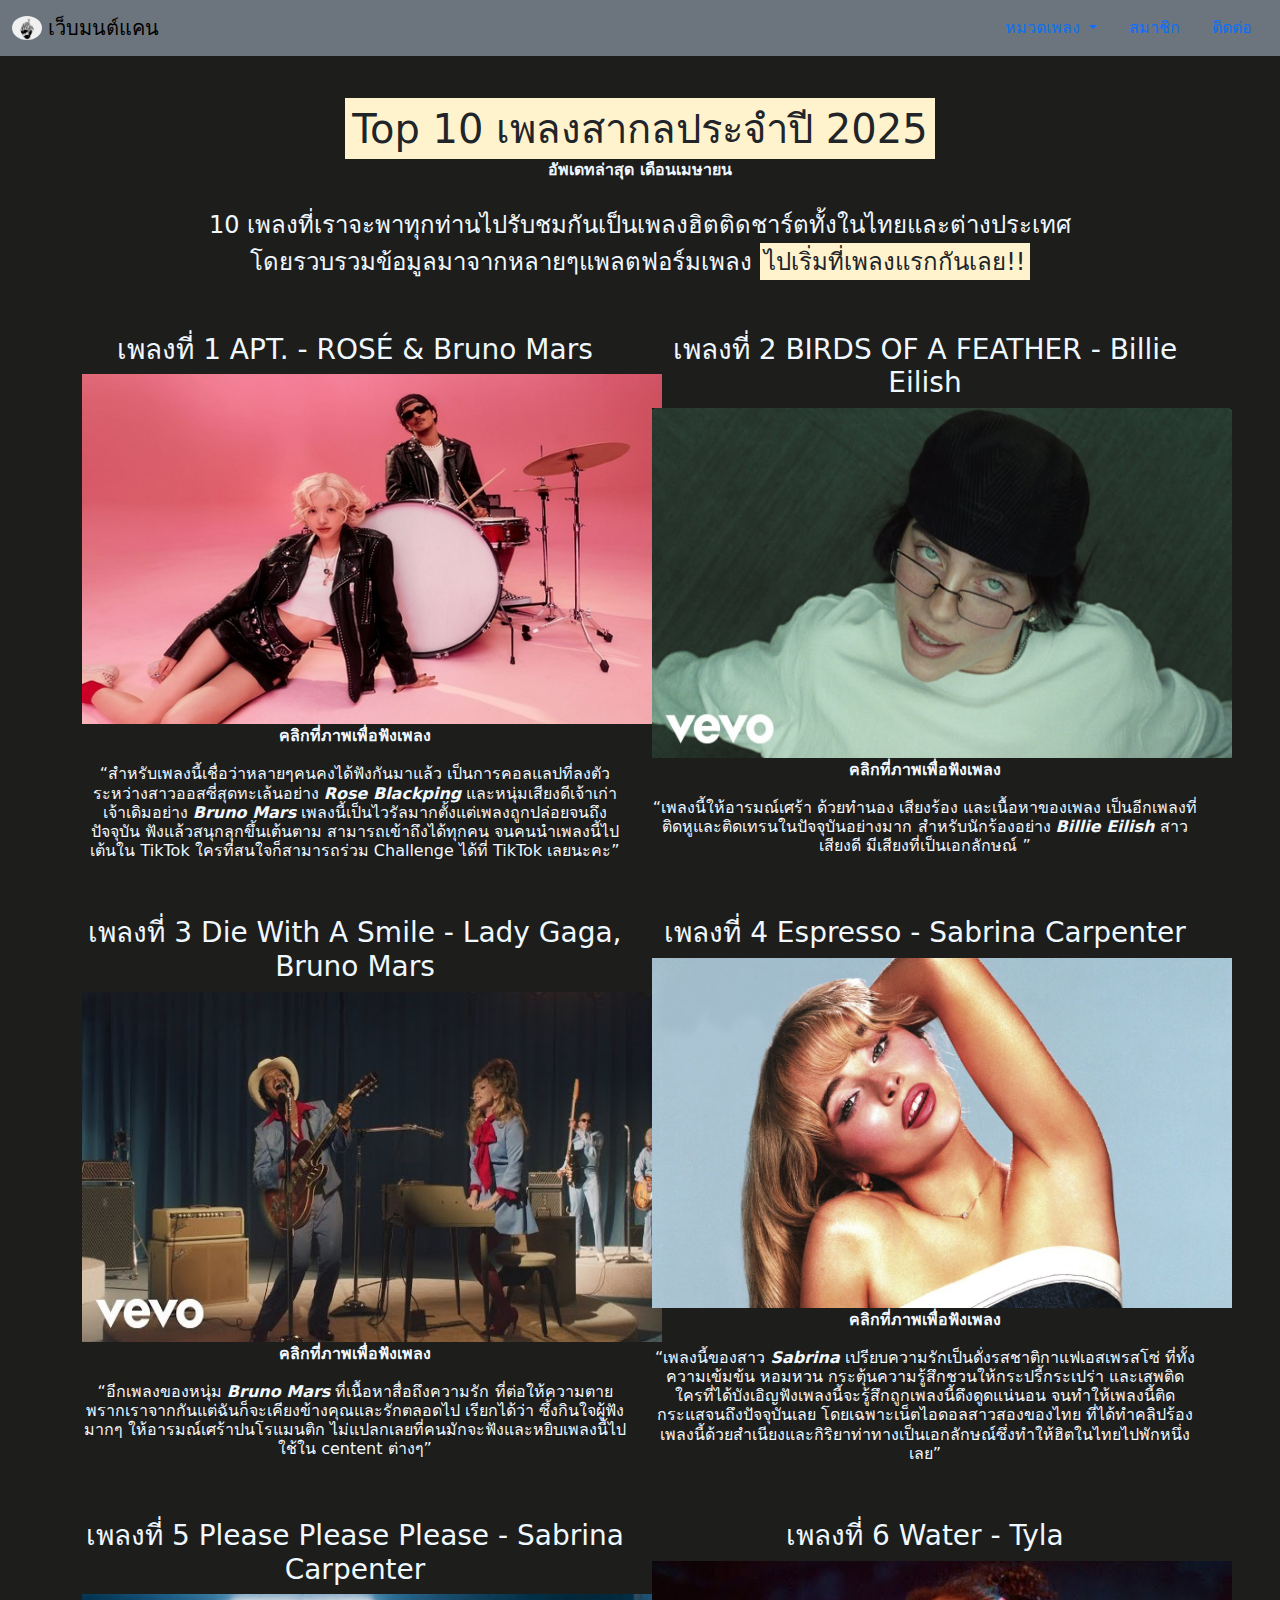
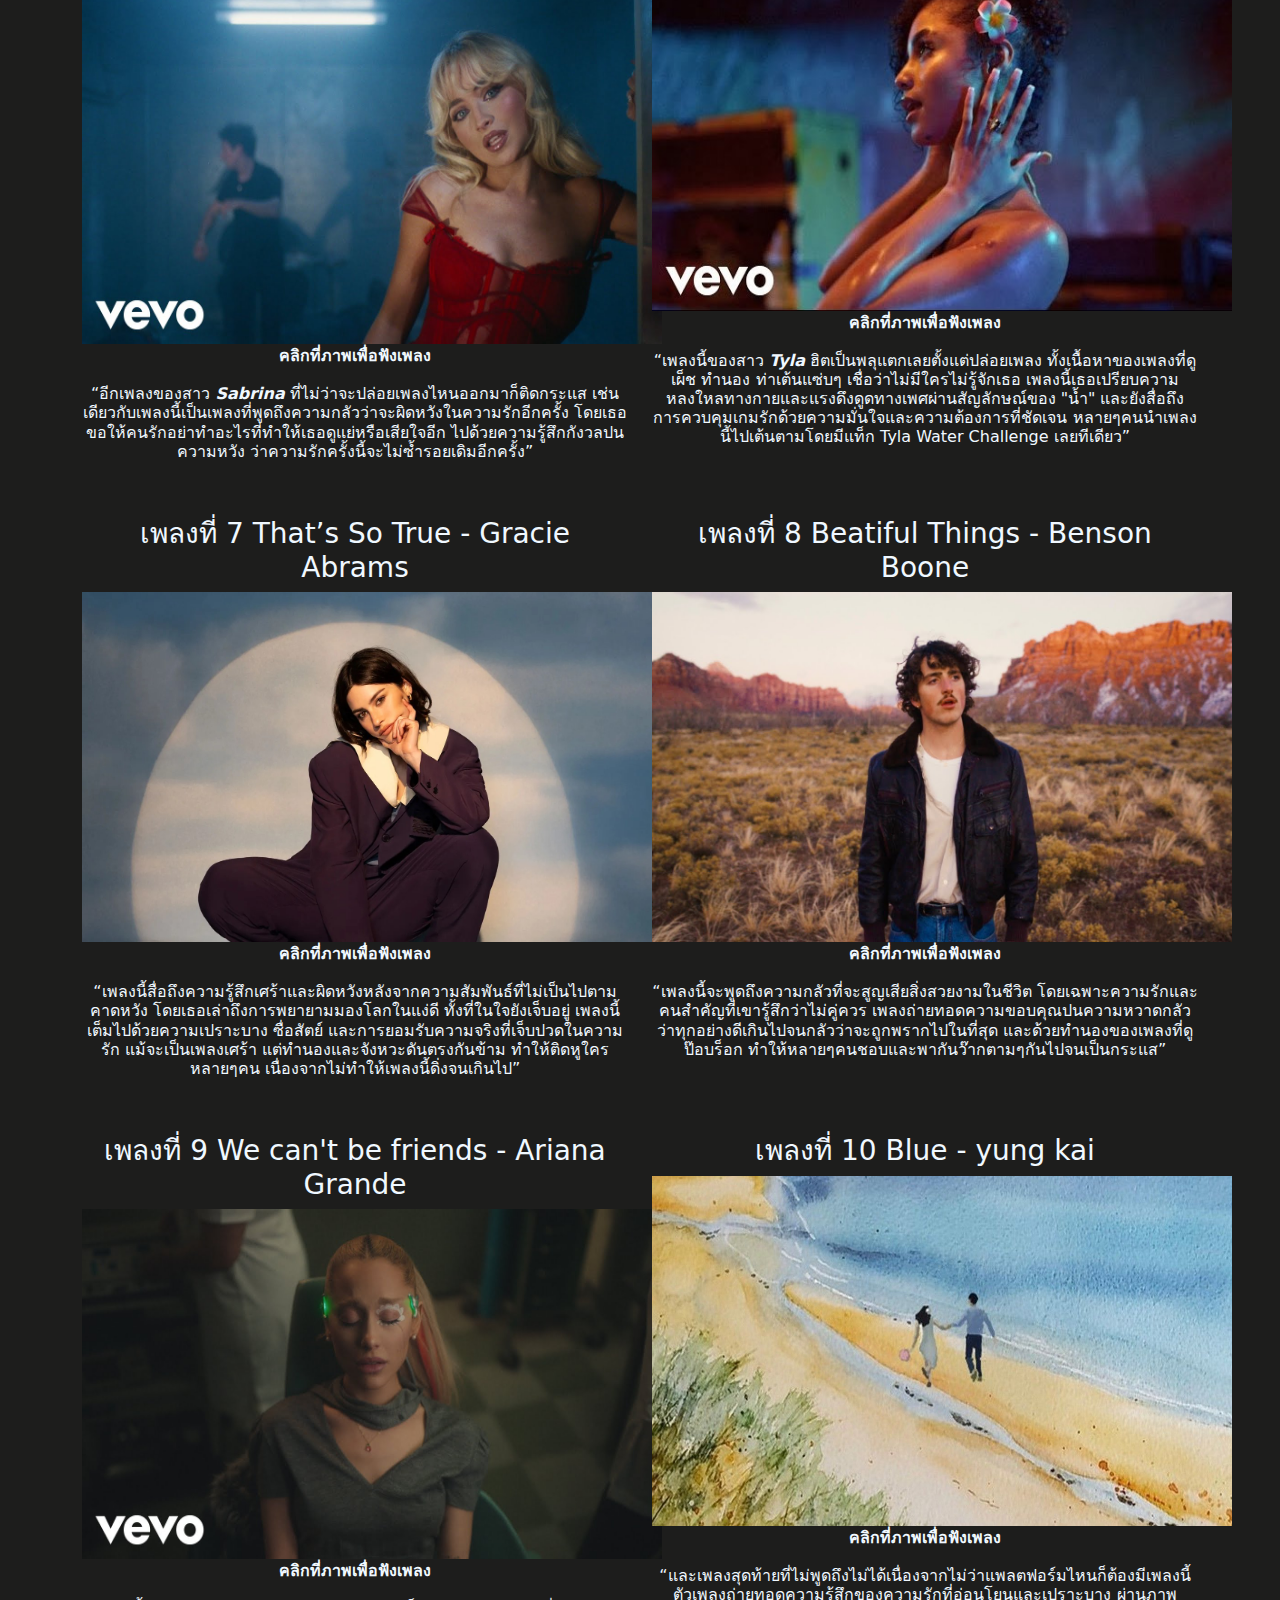
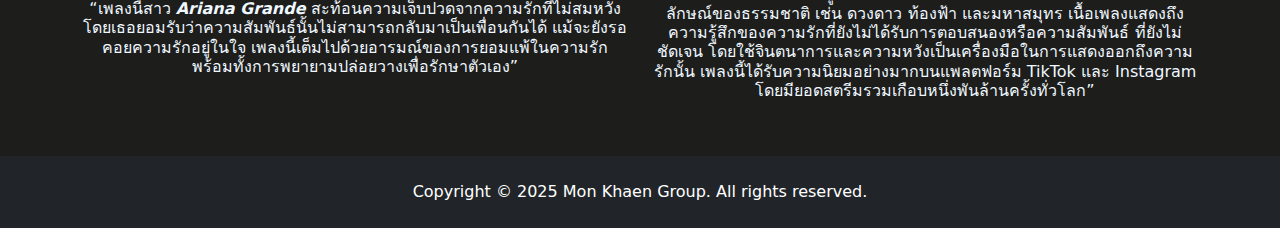
<file: top-national_song.html>
<!DOCTYPE html>
<html lang="en">

<head>
    <meta charset="UTF-8">
    <meta name="viewport" content="width=device-width, initial-scale=1.0">
    <!-- Bootstrap CSS -->
    <link href="https://cdn.jsdelivr.net/npm/bootstrap@5.3.3/dist/css/bootstrap.min.css" rel="stylesheet"
        integrity="sha384-QWTKZyjpPEjISv5WaRU9OFeRpok6YctnYmDr5pNlyT2bRjXh0JMhjY6hW+ALEwIH" crossorigin="anonymous">
    
    <title>Top 10 เพลงสากล</title>
    <style>
        .border-short-bottom{
         position: relative;
         padding: 20px 0;
         margin-bottom: 25px;
         }
         .border-short-bottom::after{
        position: absolute;
        content: " " ;
        width: 200px;
        height: 2px;
        bottom: 0;
        left: 50%;
        margin-left:-50px;
        background-color: black;
      }
       </style>
</head>

<body style="background-color: #1d1d1c; color:aliceblue;">

    <nav class="navbar navbar-light bg-secondary">
        <div class="container-fluid">
          <a class="navbar-brand" href="index.html">
            <img src="imgs/10.jpg" alt="" width="30" height="24" class="d-inline-block align-text-top rounded-circle">
            เว็บมนต์แคน
          </a>
    
          <ul class="nav justify-content-end">
            <li class="nav-item dropdown active">
              <a class="nav-link dropdown-toggle " href="#" id="musicDropdown" role="button"
                 data-bs-toggle="dropdown" aria-expanded="false">
                หมวดเพลง
              </a>
              <ul class="dropdown-menu" aria-labelledby="musicDropdown">
                <li><a class="dropdown-item" href="thaisong.html">Top 10เพลงไทย</a></li>
                <li><a class="dropdown-item" href="top-national_song.html">Top 10เพลงสากล</a></li>
                <li><a class="dropdown-item" href="sadmusic.html">Top 10เพลงเศร้า</a></li>
                <li><a class="dropdown-item" href="lovemusic.html">Top 10เพลงรัก</a></li>
              </ul>
            </li>
            <li class="nav-item">
              <a class="nav-link" href="index.html">สมาชิก</a>
            </li>
            <li class="nav-item">
              <a class="nav-link" href="index.html">ติดต่อ</a>
            </li>
           
          </ul>
        </div>
      </nav>
    
        
      </nav>

    <div class="container mt-5" style="text-align: center;">
        <div class="row">
            <div class="col-sm-12">
                <h1><mark>Top 10 เพลงสากลประจำปี 2025</mark></h1>
                <h6><b>อัพเดทล่าสุด เดือนเมษายน</b></h6>
                <br>
                <h4>10 เพลงที่เราจะพาทุกท่านไปรับชมกันเป็นเพลงฮิตติดชาร์ตทั้งในไทยและต่างประเทศ</h4>
                <h4>โดยรวบรวมข้อมูลมาจากหลายๆแพลตฟอร์มเพลง <mark>ไปเริ่มที่เพลงแรกกันเลย!!</mark></h4>
            </div>
        </div>
    </div>
    <div class="container mt-5">
        <div class="row">
            <div class="col-sm-6" style="text-align: center;">
                <h3>เพลงที่ 1 APT. - ROSÉ & Bruno Mars </h3>
                <a href="https://youtu.be/ekr2nIex040?si=02KxvzuSEdHcX9JR" target="_blank">
                    <img src="imgs/APT.jpg" width="580" alt="APT" height="350">
                </a>
                <br>
                <p><b>คลิกที่ภาพเพื่อฟังเพลง</b></p>
                <h6><q>สำหรับเพลงนี้เชื่อว่าหลายๆคนคงได้ฟังกันมาแล้ว เป็นการคอลแลปที่ลงตัวระหว่างสาวออสซี่สุดทะเล้นอย่าง <i><b>Rose Blackping</b></i>
                    และหนุ่มเสียงดีเจ้าเก่าเจ้าเดิมอย่าง <i><b>Bruno Mars</b></i> เพลงนี้เป็นไวรัลมากตั้งแต่เพลงถูกปล่อยจนถึงปัจจุบัน ฟังแล้วสนุกลุกขึ้นเต้นตาม
                    สามารถเข้าถึงได้ทุกคน จนคนนำเพลงนี้ไปเต้นใน TikTok ใครที่สนใจก็สามารถร่วม Challenge ได้ที่ TikTok เลยนะคะ</q></h6>
            </div>
            <div class="col-sm-6" style="text-align: center;">
                <h3>เพลงที่ 2 BIRDS OF A FEATHER - Billie Eilish</h3>
                <a href="https://youtu.be/V9PVRfjEBTI?si=S8tfbKxcwdDOuVf0" target="_blank">
                    <img src="imgs/BOAF.jpg" width="580" alt="BOAF" height="350">
                </a>
                <br>
                <p><b>คลิกที่ภาพเพื่อฟังเพลง</b></p>
                <h6><q>เพลงนี้ให้อารมณ์เศร้า ด้วยทำนอง เสียงร้อง และเนื้อหาของเพลง เป็นอีกเพลงที่ติดหูและติดเทรนในปัจจุบันอย่างมาก
                    สำหรับนักร้องอย่าง <i><b>Billie Eilish</b></i> สาวเสียงดี มีเสียงที่เป็นเอกลักษณ์ </q></h6>
            </div>
        </div>
    </div>
    <div class="container mt-5">
        <div class="row">
            <div class="col-sm-6" style="text-align: center;">
                <h3>เพลงที่ 3 Die With A Smile - Lady Gaga, Bruno Mars</h3>
                <a href="https://youtu.be/kPa7bsKwL-c?si=enM8DXc_heQeXeOC" target="_blank">
                    <img src="imgs/DWAS.jpg" width="580" alt="BOAF" height="350">
                </a>
                <p><b>คลิกที่ภาพเพื่อฟังเพลง</b></p>
                <h6><q>อีกเพลงของหนุ่ม <i><b>Bruno Mars</b></i>  ที่เนื้อหาสื่อถึงความรัก ที่ต่อให้ความตายพรากเราจากกันแต่ฉันก็จะเคียงข้างคุณและรักตลอดไป
                    เรียกได้ว่า ซึ้งกินใจผู้ฟังมากๆ ให้อารมณ์เศร้าปนโรแมนติก ไม่แปลกเลยที่คนมักจะฟังและหยิบเพลงนี้ไปใช้ใน centent ต่างๆ</q></h6>
            </div>
            <div class="col-sm-6" style="text-align: center;">
                <h3>เพลงที่ 4 Espresso - Sabrina Carpenter</h3>
                <a href="https://youtu.be/eVli-tstM5E?si=7jvxzMhWEFrcOa2F" target="_blank">
                    <img src="imgs/EPS.jpg" width="580" alt="BOAF" height="350">
                </a>
                <p><b>คลิกที่ภาพเพื่อฟังเพลง</b></p>
                <h6><q>เพลงนี้ของสาว <i><b>Sabrina</b></i> เปรียบความรักเป็นดั่งรสชาติกาแฟเอสเพรสโซ่ ที่ทั้งความเข้มข้น หอมหวน กระตุ้นความรู้สึกชวนให้กระปรี้กระเปร่า
                    และเสพติด ใครที่ได้บังเอิญฟังเพลงนี้จะรู้สึกถูกเพลงนี้ดึงดูดแน่นอน จนทำให้เพลงนี้ติดกระแสจนถึงปัจจุบันเลย โดยเฉพาะเน็ตไอดอลสาวสองของไทย
                    ที่ได้ทำคลิปร้องเพลงนี้ด้วยสำเนียงและกิริยาท่าทางเป็นเอกลักษณ์ซึ่งทำให้ฮิตในไทยไปพักหนึ่งเลย</q></h6>
            </div>
        </div>
    </div>
    <div class="container mt-5">
        <div class="row">
            <div class="col-sm-6" style="text-align: center;">
                <h3>เพลงที่ 5 Please Please Please - Sabrina Carpenter</h3>
                <a href="https://youtu.be/cF1Na4AIecM?si=EX5gmi22bZ1bZzn0" target="_blank">
                    <img src="imgs/PPP.jpg" width="580" alt="BOAF" height="350">
                </a>
                <p><b>คลิกที่ภาพเพื่อฟังเพลง</b></p>
                <h6><q>อีกเพลงของสาว <i><b>Sabrina</b></i> ที่ไม่ว่าจะปล่อยเพลงไหนออกมาก็ติดกระแส เช่นเดียวกับเพลงนี้เป็นเพลงที่พูดถึงความกลัวว่าจะผิดหวังในความรักอีกครั้ง
                    โดยเธอขอให้คนรักอย่าทำอะไรที่ทำให้เธอดูแย่หรือเสียใจอีก ไปด้วยความรู้สึกกังวลปนความหวัง ว่าความรักครั้งนี้จะไม่ซ้ำรอยเดิมอีกครั้ง</q></h6>
            </div>
            <div class="col-sm-6" style="text-align: center;">
                <h3>เพลงที่ 6 Water - Tyla</h3>
                <a href="https://youtu.be/XoiOOiuH8iI?si=oeHmKmju1_RLPD2k" target="_blank">
                    <img src="imgs/Water.jpg" width="580" alt="BOAF" height="350">
                </a>
                <p><b>คลิกที่ภาพเพื่อฟังเพลง</b></p>
                <h6><q>เพลงนี้ของสาว <i><b>Tyla</b></i> ฮิตเป็นพลุแตกเลยตั้งแต่ปล่อยเพลง ทั้งเนื้อหาของเพลงที่ดูเผ็ช ทำนอง ท่าเต้นแซ่บๆ เชื่อว่าไม่มีใครไม่รู้จักเธอ
                    เพลงนี้เธอเปรียบความหลงใหลทางกายและแรงดึงดูดทางเพศผ่านสัญลักษณ์ของ "น้ำ" และยังสื่อถึงการควบคุมเกมรักด้วยความมั่นใจและความต้องการที่ชัดเจน
                    หลายๆคนนำเพลงนี้ไปเต้นตามโดยมีแท็ก Tyla Water Challenge เลยทีเดียว</q></h6>
            </div>
        </div>
    </div>
    <div class="container mt-5">
        <div class="row">
            <div class="col-sm-6" style="text-align: center;">
                <h3>เพลงที่ 7 That’s So True - Gracie Abrams</h3>
                <a href="https://youtu.be/W_YOJWZIjxo?si=QtHV3d-vpDNU6EWI" target="_blank">
                    <img src="imgs/TST.jpg" width="580" alt="BOAF" height="350">
                </a>
                <p><b>คลิกที่ภาพเพื่อฟังเพลง</b></p>
                <h6><q>เพลงนี้สื่อถึงความรู้สึกเศร้าและผิดหวังหลังจากความสัมพันธ์ที่ไม่เป็นไปตามคาดหวัง โดยเธอเล่าถึงการพยายามมองโลกในแง่ดี
                    ทั้งที่ในใจยังเจ็บอยู่ เพลงนี้เต็มไปด้วยความเปราะบาง ซื่อสัตย์ และการยอมรับความจริงที่เจ็บปวดในความรัก แม้จะเป็นเพลงเศร้า
                    แต่ทำนองและจังหวะดันตรงกันข้าม ทำให้ติดหูใครหลายๆคน เนื่องจากไม่ทำให้เพลงนี้ดิ่งจนเกินไป</q></h6>
            </div>
            <div class="col-sm-6" style="text-align: center;">
                <h3>เพลงที่ 8 Beatiful Things - Benson Boone</h3>
                <a href="https://youtu.be/Oa_RSwwpPaA?si=IfjkNeZ6Wp12UNvI" target="_blank">
                    <img src="imgs/BT.jpg" width="580" alt="BOAF" height="350">
                </a>
                <p><b>คลิกที่ภาพเพื่อฟังเพลง</b></p>
                <h6><q>เพลงนี้จะพูดถึงความกลัวที่จะสูญเสียสิ่งสวยงามในชีวิต โดยเฉพาะความรักและคนสำคัญที่เขารู้สึกว่าไม่คู่ควร เพลงถ่ายทอดความขอบคุณปนความหวาดกลัว
                    ว่าทุกอย่างดีเกินไปจนกลัวว่าจะถูกพรากไปในที่สุด และด้วยทำนองของเพลงที่ดูป๊อบร็อก ทำให้หลายๆคนชอบและพากันว๊ากตามๆกันไปจนเป็นกระแส</q></h6>
            </div>
        </div>
    </div>
    <div class="container mt-5">
        <div class="row">
            <div class="col-sm-6" style="text-align: center;">
                <h3>เพลงที่ 9 We can't be friends - Ariana Grande</h3>
                <a href="https://youtu.be/KNtJGQkC-WI?si=q1OlGZ6frYfNW9Au" target="_blank">
                    <img src="imgs/WCBF.jpg" width="580" alt="BOAF" height="350">
                </a>
                <p><b>คลิกที่ภาพเพื่อฟังเพลง</b></p>
                <h6><q>เพลงนี้สาว <i><b>Ariana Grande</b></i> สะท้อนความเจ็บปวดจากความรักที่ไม่สมหวัง โดยเธอยอมรับว่าความสัมพันธ์นั้นไม่สามารถกลับมาเป็นเพื่อนกันได้
                    แม้จะยังรอคอยความรักอยู่ในใจ เพลงนี้เต็มไปด้วยอารมณ์ของการยอมแพ้ในความรัก พร้อมทั้งการพยายามปล่อยวางเพื่อรักษาตัวเอง</q></h6>
            </div>
            <div class="col-sm-6" style="text-align: center;">
                <h3>เพลงที่ 10 Blue - yung kai</h3>
                <a href="https://youtu.be/IpFX2vq8HKw?si=pGpl7IWb2pkrOFvd" target="_blank">
                    <img src="imgs/BLUE.jpg" width="580" alt="BOAF" height="350">
                </a>
                <p><b>คลิกที่ภาพเพื่อฟังเพลง</b></p>
                <h6><q>และเพลงสุดท้ายที่ไม่พูดถึงไม่ได้เนื่องจากไม่ว่าแพลตฟอร์มไหนก็ต้องมีเพลงนี้ ตัวเพลงถ่ายทอดความรู้สึกของความรักที่อ่อนโยนและเปราะบาง
                    ผ่านภาพลักษณ์ของธรรมชาติ เช่น ดวงดาว ท้องฟ้า และมหาสมุทร เนื้อเพลงแสดงถึงความรู้สึกของความรักที่ยังไม่ได้รับการตอบสนองหรือความสัมพันธ์
                    ที่ยังไม่ชัดเจน โดยใช้จินตนาการและความหวังเป็นเครื่องมือในการแสดงออกถึงความรักนั้น เพลงนี้ได้รับความนิยมอย่างมากบนแพลตฟอร์ม
                    TikTok และ Instagram โดยมียอดสตรีมรวมเกือบหนึ่งพันล้านครั้งทั่วโลก</q></h6>
            </div>
        </div>
    </div>

    <script src="https://cdn.jsdelivr.net/npm/bootstrap@5.3.3/dist/js/bootstrap.bundle.min.js"
        integrity="sha384-YvpcrYf0tY3lHB60NNkmXc5s9fDVZLESaAA55NDzOxhy9GkcIdslK1eN7N6jIeHz"
        crossorigin="anonymous"></script>
    
    <div class="mt-5 p-4 bg-dark text-white text-center">
        <footer>Copyright &copy; 2025 Mon Khaen Group. All rights reserved.</footer>
    </div>
</body>

</html>
</file>
